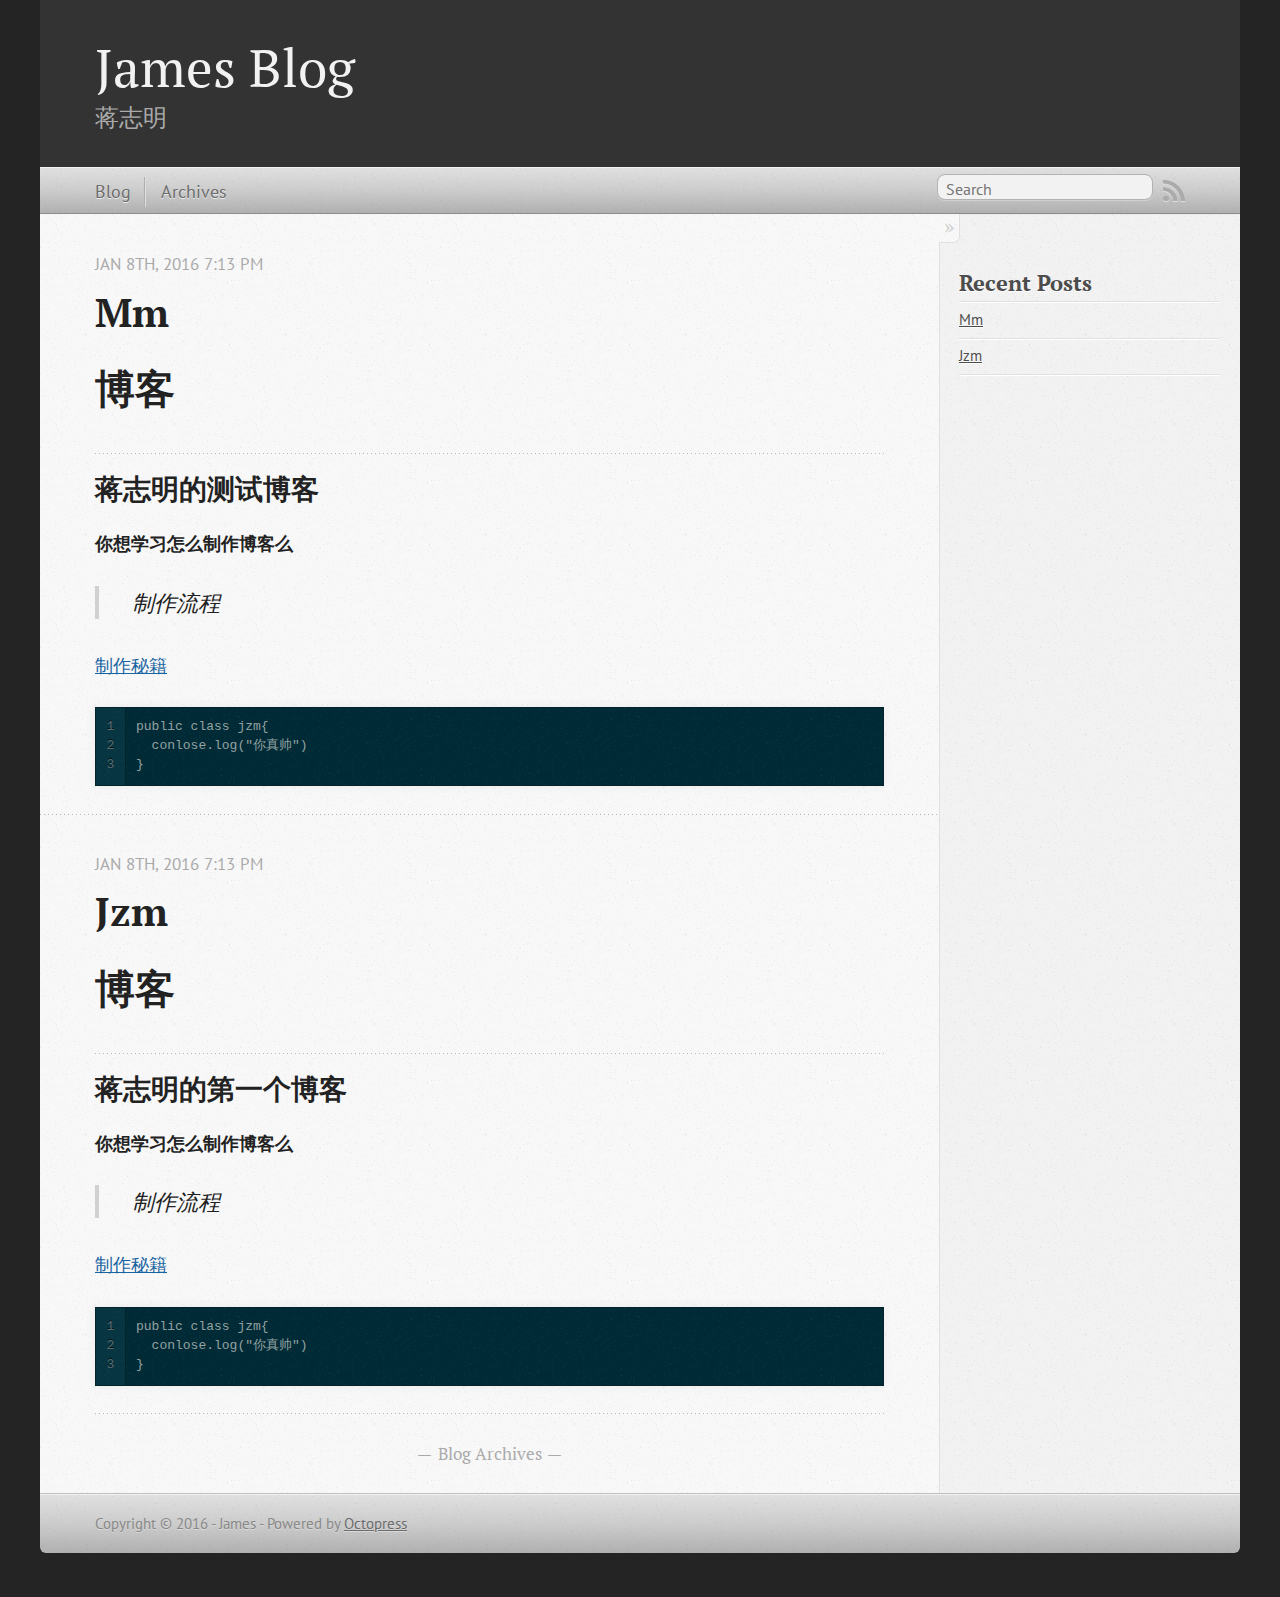
<file: index.html>
<!DOCTYPE html>
<!--[if IEMobile 7 ]><html class="no-js iem7"><![endif]-->
<!--[if lt IE 9]><html class="no-js lte-ie8"><![endif]-->
<!--[if (gt IE 8)|(gt IEMobile 7)|!(IEMobile)|!(IE)]><!--><html class="no-js" lang="en"><!--<![endif]-->
<head>
  <meta charset="utf-8">
  <title>James Blog</title>
  <meta name="author" content="James">

  
  <meta name="description" content="博客 蒋志明的测试博客 你想学习怎么制作博客么 制作流程 制作秘籍 1
2
3
public class jzm{ conlose.log("你真帅")
} ">
  

  <!-- http://t.co/dKP3o1e -->
  <meta name="HandheldFriendly" content="True">
  <meta name="MobileOptimized" content="320">
  <meta name="viewport" content="width=device-width, initial-scale=1">

  
  <link rel="canonical" href="http://jameszhiming.github.io/">
  <link href="/favicon.png" rel="icon">
  <link href="/stylesheets/screen.css" media="screen, projection" rel="stylesheet" type="text/css">
  <link href="/atom.xml" rel="alternate" title="James Blog" type="application/atom+xml">
  <script src="/javascripts/modernizr-2.0.js"></script>
  <script src="//libs.baidu.com/jquery/1.9.1/jquery.min.js"></script>
  <script>!window.jQuery && document.write(unescape('%3Cscript src="/javascripts/libs/jquery.min.js"%3E%3C/script%3E'))</script>
  <script src="/javascripts/octopress.js" type="text/javascript"></script>
  <!--Fonts from Google"s Web font directory at http://google.com/webfonts -->
<link href="//fonts.googleapis.com/css?family=PT+Serif:regular,italic,bold,bolditalic" rel="stylesheet" type="text/css">
<link href="//fonts.googleapis.com/css?family=PT+Sans:regular,italic,bold,bolditalic" rel="stylesheet" type="text/css">

  

</head>

<body   >
  <header role="banner"><hgroup>
  <h1><a href="/">James Blog</a></h1>
  
    <h2>蒋志明</h2>
  
</hgroup>

</header>
  <nav role="navigation"><ul class="subscription" data-subscription="rss">
  <li><a href="/atom.xml" rel="subscribe-rss" title="subscribe via RSS">RSS</a></li>
  
</ul>
  
<form action="https://www.baidu.com/search" method="get">
  <fieldset role="search">
    <input type="hidden" name="sitesearch" value="jameszhiming.github.io">
    <input class="search" type="text" name="q" results="0" placeholder="Search"/>
  </fieldset>
</form>
  
<ul class="main-navigation">
  <li><a href="/">Blog</a></li>
  <li><a href="/blog/archives">Archives</a></li>
</ul>

</nav>
  <div id="main">
    <div id="content">
      <div class="blog-index">
  
  
  
    <article>
      
  <header>
    
      <h1 class="entry-title"><a href="/blog/2016/01/08/jzm%20-%20%E5%89%AF%E6%9C%AC/">Mm</a></h1>
    
    
      <p class="meta">
        




<time class='entry-date' datetime='2016-01-08T19:13:15+08:00'><span class='date'><span class='date-month'>Jan</span> <span class='date-day'>8</span><span class='date-suffix'>th</span>, <span class='date-year'>2016</span></span> <span class='time'>7:13 pm</span></time>
        
      </p>
    
  </header>


  <div class="entry-content"><h1>博客</h1>

<h2>蒋志明的测试博客</h2>

<p><strong>你想学习怎么制作博客么</strong></p>

<blockquote><p>制作流程</p></blockquote>

<p><a href="http://www.baidu.com">制作秘籍</a></p>

<figure class='code'><div class="highlight"><table><tr><td class="gutter"><pre class="line-numbers"><span class='line-number'>1</span>
<span class='line-number'>2</span>
<span class='line-number'>3</span>
</pre></td><td class='code'><pre><code class=''><span class='line'>public class jzm{
</span><span class='line'>  conlose.log("你真帅")
</span><span class='line'>}</span></code></pre></td></tr></table></div></figure>

</div>
  
  


    </article>
  
  
    <article>
      
  <header>
    
      <h1 class="entry-title"><a href="/blog/2016/01/08/jzm/">Jzm</a></h1>
    
    
      <p class="meta">
        




<time class='entry-date' datetime='2016-01-08T19:13:15+08:00'><span class='date'><span class='date-month'>Jan</span> <span class='date-day'>8</span><span class='date-suffix'>th</span>, <span class='date-year'>2016</span></span> <span class='time'>7:13 pm</span></time>
        
      </p>
    
  </header>


  <div class="entry-content"><h1>博客</h1>

<h2>蒋志明的第一个博客</h2>

<p><strong>你想学习怎么制作博客么</strong></p>

<blockquote><p>制作流程</p></blockquote>

<p><a href="http://www.baidu.com">制作秘籍</a></p>

<figure class='code'><div class="highlight"><table><tr><td class="gutter"><pre class="line-numbers"><span class='line-number'>1</span>
<span class='line-number'>2</span>
<span class='line-number'>3</span>
</pre></td><td class='code'><pre><code class=''><span class='line'>public class jzm{
</span><span class='line'>  conlose.log("你真帅")
</span><span class='line'>}</span></code></pre></td></tr></table></div></figure>

</div>
  
  


    </article>
  
  <div class="pagination">
    
    <a href="/blog/archives">Blog Archives</a>
    
  </div>
</div>
<aside class="sidebar">
  
    <section>
  <h1>Recent Posts</h1>
  <ul id="recent_posts">
    
      <li class="post">
        <a href="/blog/2016/01/08/jzm%20-%20%E5%89%AF%E6%9C%AC/">Mm</a>
      </li>
    
      <li class="post">
        <a href="/blog/2016/01/08/jzm/">Jzm</a>
      </li>
    
  </ul>
</section>





  
</aside>

    </div>
  </div>
  <footer role="contentinfo"><p>
  Copyright &copy; 2016 - James -
  <span class="credit">Powered by <a href="http://octopress.org">Octopress</a></span>
</p>

</footer>
  







  <script type="text/javascript">
    (function(){
      var twitterWidgets = document.createElement('script');
      twitterWidgets.type = 'text/javascript';
      twitterWidgets.async = true;
      twitterWidgets.src = '//libs.cncdn.cn/easyXDM/2.4.18.25/easyXDM.Widgets.min.js';
      document.getElementsByTagName('head')[0].appendChild(twitterWidgets);
    })();
  </script>





</body>
</html>
</file>
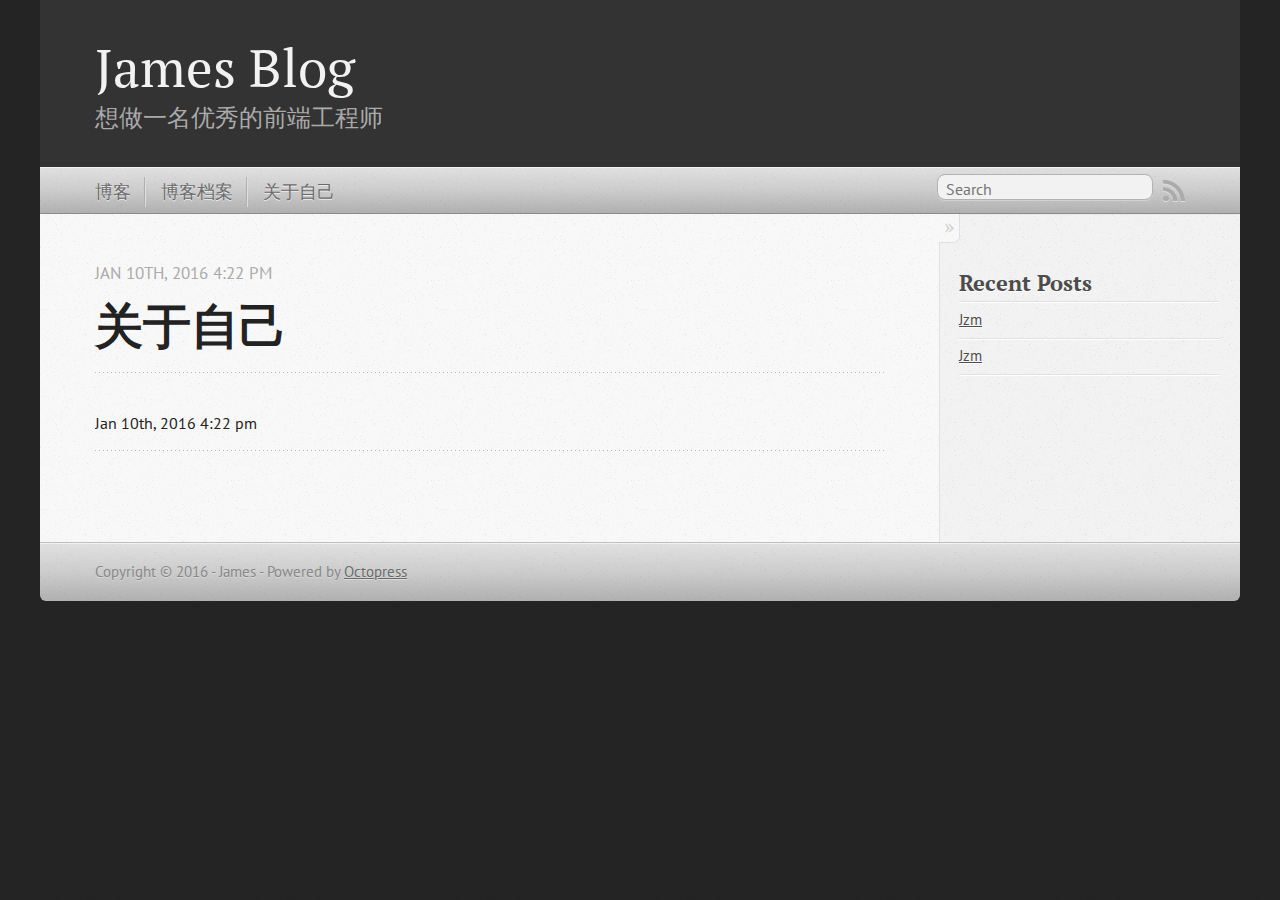
<file: aboutme/index.html>
<!DOCTYPE html>
<!--[if IEMobile 7 ]><html class="no-js iem7"><![endif]-->
<!--[if lt IE 9]><html class="no-js lte-ie8"><![endif]-->
<!--[if (gt IE 8)|(gt IEMobile 7)|!(IEMobile)|!(IE)]><!--><html class="no-js" lang="en"><!--<![endif]-->
<head>
  <meta charset="utf-8">
  <title>关于自己 - James Blog</title>
  <meta name="author" content="James">

  
  <meta name="description" content=" 关于自己 Jan 10th, 2016 4:22 pm Jan 10th, 2016 4:22 pm Recent Posts Jzm Jzm ">
  

  <!-- http://t.co/dKP3o1e -->
  <meta name="HandheldFriendly" content="True">
  <meta name="MobileOptimized" content="320">
  <meta name="viewport" content="width=device-width, initial-scale=1">

  
  <link rel="canonical" href="http://jameszhiming.github.io/aboutme/">
  <link href="/favicon.png" rel="icon">
  <link href="/stylesheets/screen.css" media="screen, projection" rel="stylesheet" type="text/css">
  <link href="/atom.xml" rel="alternate" title="James Blog" type="application/atom+xml">
  <script src="/javascripts/modernizr-2.0.js"></script>
  <script src="//libs.baidu.com/jquery/1.9.1/jquery.min.js"></script>
  <script>!window.jQuery && document.write(unescape('%3Cscript src="/javascripts/libs/jquery.min.js"%3E%3C/script%3E'))</script>
  <script src="/javascripts/octopress.js" type="text/javascript"></script>
  <!--Fonts from Google"s Web font directory at http://google.com/webfonts -->
<link href="//fonts.googleapis.com/css?family=PT+Serif:regular,italic,bold,bolditalic" rel="stylesheet" type="text/css">
<link href="//fonts.googleapis.com/css?family=PT+Sans:regular,italic,bold,bolditalic" rel="stylesheet" type="text/css">

  

</head>

<body   >
  <header role="banner"><hgroup>
  <h1><a href="/">James Blog</a></h1>
  
    <h2>想做一名优秀的前端工程师</h2>
  
</hgroup>

</header>
  <nav role="navigation"><ul class="subscription" data-subscription="rss">
  <li><a href="/atom.xml" rel="subscribe-rss" title="subscribe via RSS">RSS</a></li>
  
</ul>
  
<form action="https://www.baidu.com/" method="get">
  <fieldset role="search">
    <input type="hidden" name="sitesearch" value="jameszhiming.github.io">
    <input class="search" type="text" name="q" results="0" placeholder="Search"/>
  </fieldset>
</form>
  
<ul class="main-navigation">
  <li><a href="/">博客</a></li>
  <li><a href="/blog/archives">博客档案</a></li>
    <li><a href="/aboutme">关于自己</a></li>
</ul>

</nav>
  <div id="main">
    <div id="content">
      <div>
<article role="article">
  
  <header>
    <h1 class="entry-title">关于自己</h1>
    <p class="meta">




<time class='entry-date' datetime='2016-01-10T16:22:00+08:00'><span class='date'><span class='date-month'>Jan</span> <span class='date-day'>10</span><span class='date-suffix'>th</span>, <span class='date-year'>2016</span></span> <span class='time'>4:22 pm</span></time></p>
  </header>
  
  

  
    <footer>
      <p class="meta">
        
        




<time class='entry-date' datetime='2016-01-10T16:22:00+08:00'><span class='date'><span class='date-month'>Jan</span> <span class='date-day'>10</span><span class='date-suffix'>th</span>, <span class='date-year'>2016</span></span> <span class='time'>4:22 pm</span></time>
        
      </p>
      
        <div class="sharing">
  
  
  
  
    <!-- JiaThis Button BEGIN -->
<div class="jiathis_style_32x32">
	<a class="jiathis_button_qzone"></a>
	<a class="jiathis_button_tsina"></a>
	<a class="jiathis_button_tqq"></a>
	<a class="jiathis_button_weixin"></a>
	<a class="jiathis_button_renren"></a>
	<a href="http://www.jiathis.com/share?uid=2080557" class="jiathis jiathis_txt jtico jtico_jiathis" target="_blank"></a>
	<a class="jiathis_counter_style"></a>
</div>
<script type="text/javascript">
var jiathis_config = {data_track_clickback:'true'};
</script>
<script type="text/javascript" src="http://v3.jiathis.com/code/jia.js?uid=2080557" charset="utf-8"></script>
<!-- JiaThis Button END -->
  
</div>

      
    </footer>
  
</article>

</div>

<aside class="sidebar">
  
    <section>
  <h1>Recent Posts</h1>
  <ul id="recent_posts">
    
      <li class="post">
        <a href="/blog/2016/01/08/jzm/">Jzm</a>
      </li>
    
      <li class="post">
        <a href="/blog/2016/01/08/hello/">Jzm</a>
      </li>
    
  </ul>
</section>





  
</aside>


    </div>
  </div>
  <footer role="contentinfo"><p>
  Copyright &copy; 2016 - James -
  <span class="credit">Powered by <a href="http://octopress.org">Octopress</a></span>
</p>

</footer>
  











</body>
</html>
</file>
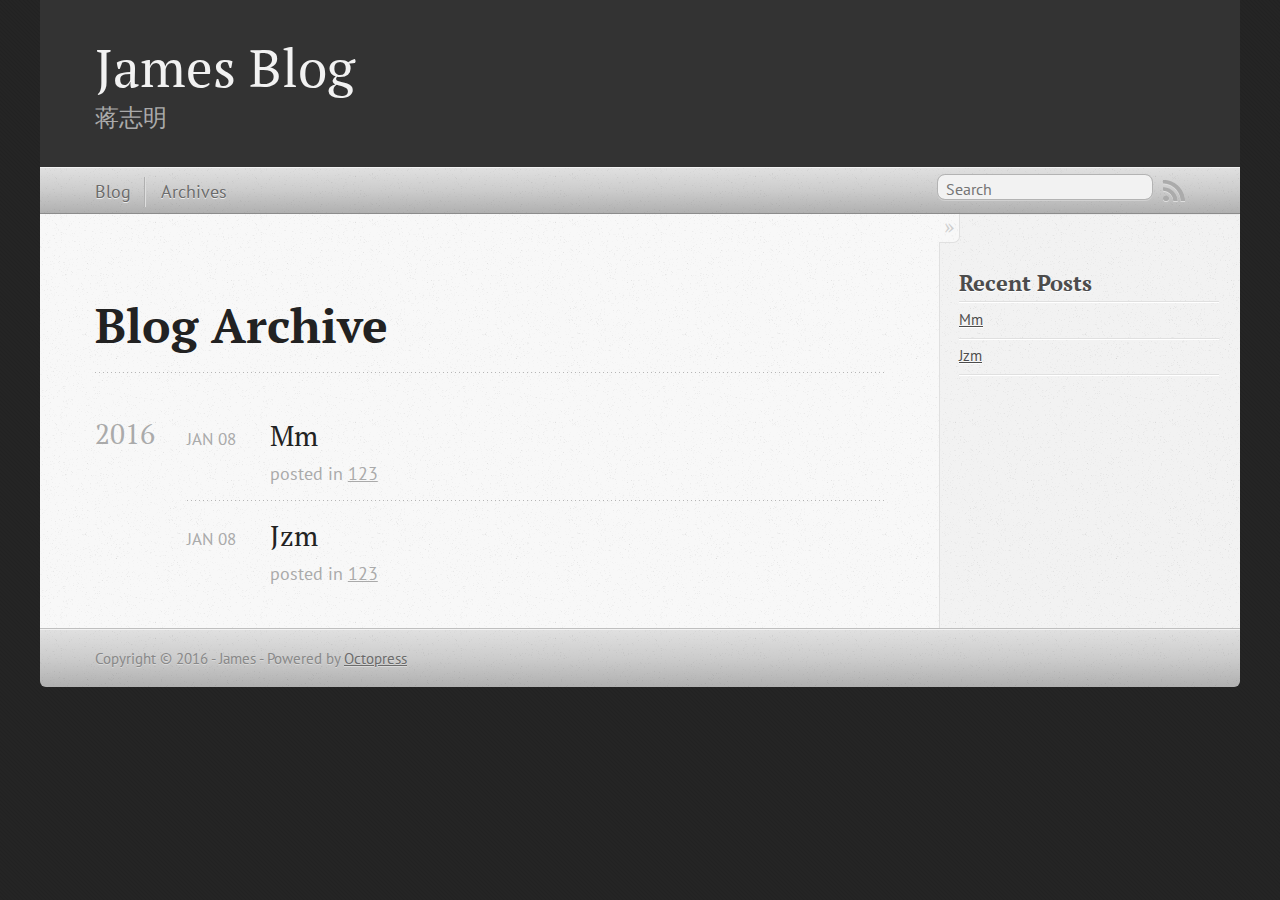
<file: blog/archives/index.html>
<!DOCTYPE html>
<!--[if IEMobile 7 ]><html class="no-js iem7"><![endif]-->
<!--[if lt IE 9]><html class="no-js lte-ie8"><![endif]-->
<!--[if (gt IE 8)|(gt IEMobile 7)|!(IEMobile)|!(IE)]><!--><html class="no-js" lang="en"><!--<![endif]-->
<head>
  <meta charset="utf-8">
  <title>Blog Archive - James Blog</title>
  <meta name="author" content="James">

  
  <meta name="description" content=" Blog Archive 2016 Mm
Jan 08 2016 posted in 123 Jzm
Jan 08 2016 posted in 123 Recent Posts Mm Jzm ">
  

  <!-- http://t.co/dKP3o1e -->
  <meta name="HandheldFriendly" content="True">
  <meta name="MobileOptimized" content="320">
  <meta name="viewport" content="width=device-width, initial-scale=1">

  
  <link rel="canonical" href="http://jameszhiming.github.io/blog/archives/">
  <link href="/favicon.png" rel="icon">
  <link href="/stylesheets/screen.css" media="screen, projection" rel="stylesheet" type="text/css">
  <link href="/atom.xml" rel="alternate" title="James Blog" type="application/atom+xml">
  <script src="/javascripts/modernizr-2.0.js"></script>
  <script src="//libs.baidu.com/jquery/1.9.1/jquery.min.js"></script>
  <script>!window.jQuery && document.write(unescape('%3Cscript src="/javascripts/libs/jquery.min.js"%3E%3C/script%3E'))</script>
  <script src="/javascripts/octopress.js" type="text/javascript"></script>
  <!--Fonts from Google"s Web font directory at http://google.com/webfonts -->
<link href="//fonts.googleapis.com/css?family=PT+Serif:regular,italic,bold,bolditalic" rel="stylesheet" type="text/css">
<link href="//fonts.googleapis.com/css?family=PT+Sans:regular,italic,bold,bolditalic" rel="stylesheet" type="text/css">

  

</head>

<body   >
  <header role="banner"><hgroup>
  <h1><a href="/">James Blog</a></h1>
  
    <h2>蒋志明</h2>
  
</hgroup>

</header>
  <nav role="navigation"><ul class="subscription" data-subscription="rss">
  <li><a href="/atom.xml" rel="subscribe-rss" title="subscribe via RSS">RSS</a></li>
  
</ul>
  
<form action="https://www.baidu.com/search" method="get">
  <fieldset role="search">
    <input type="hidden" name="sitesearch" value="jameszhiming.github.io">
    <input class="search" type="text" name="q" results="0" placeholder="Search"/>
  </fieldset>
</form>
  
<ul class="main-navigation">
  <li><a href="/">Blog</a></li>
  <li><a href="/blog/archives">Archives</a></li>
</ul>

</nav>
  <div id="main">
    <div id="content">
      <div>
<article role="article">
  
  <header>
    <h1 class="entry-title">Blog Archive</h1>
    
  </header>
  
  <div id="blog-archives">



  
  <h2>2016</h2>

<article>
  
<h1><a href="/blog/2016/01/08/jzm%20-%20%E5%89%AF%E6%9C%AC/">Mm</a></h1>
<time datetime="2016-01-08T19:13:15+08:00" pubdate><span class='month'>Jan</span> <span class='day'>08</span> <span class='year'>2016</span></time>

<footer>
  <span class="categories">posted in <a class='category' href='/blog/categories/123/'>123</a></span>
</footer>


</article>



<article>
  
<h1><a href="/blog/2016/01/08/jzm/">Jzm</a></h1>
<time datetime="2016-01-08T19:13:15+08:00" pubdate><span class='month'>Jan</span> <span class='day'>08</span> <span class='year'>2016</span></time>

<footer>
  <span class="categories">posted in <a class='category' href='/blog/categories/123/'>123</a></span>
</footer>


</article>

</div>

  
</article>

</div>

<aside class="sidebar">
  
    <section>
  <h1>Recent Posts</h1>
  <ul id="recent_posts">
    
      <li class="post">
        <a href="/blog/2016/01/08/jzm%20-%20%E5%89%AF%E6%9C%AC/">Mm</a>
      </li>
    
      <li class="post">
        <a href="/blog/2016/01/08/jzm/">Jzm</a>
      </li>
    
  </ul>
</section>





  
</aside>


    </div>
  </div>
  <footer role="contentinfo"><p>
  Copyright &copy; 2016 - James -
  <span class="credit">Powered by <a href="http://octopress.org">Octopress</a></span>
</p>

</footer>
  







  <script type="text/javascript">
    (function(){
      var twitterWidgets = document.createElement('script');
      twitterWidgets.type = 'text/javascript';
      twitterWidgets.async = true;
      twitterWidgets.src = '//libs.cncdn.cn/easyXDM/2.4.18.25/easyXDM.Widgets.min.js';
      document.getElementsByTagName('head')[0].appendChild(twitterWidgets);
    })();
  </script>





</body>
</html>
</file>
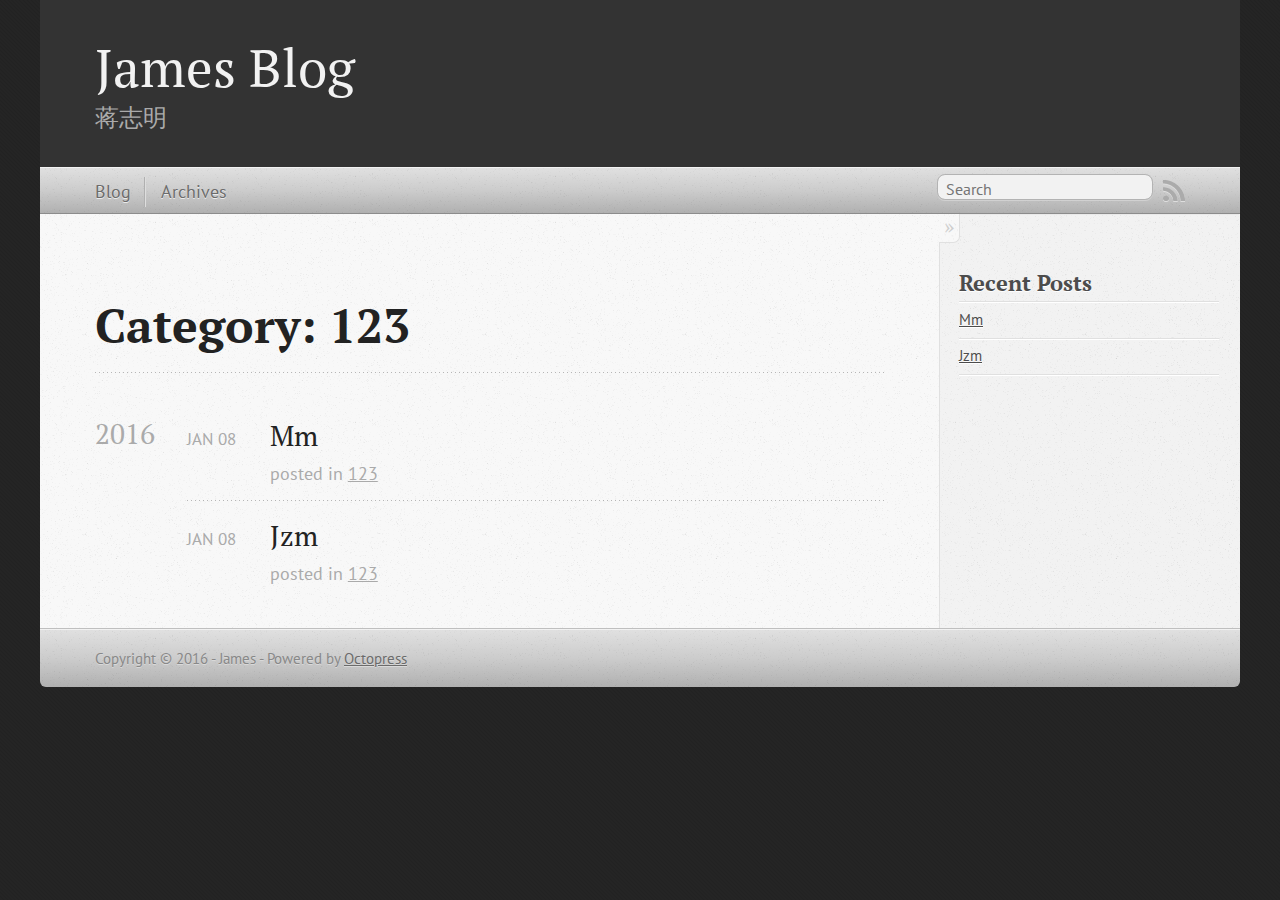
<file: blog/categories/123/index.html>
<!DOCTYPE html>
<!--[if IEMobile 7 ]><html class="no-js iem7"><![endif]-->
<!--[if lt IE 9]><html class="no-js lte-ie8"><![endif]-->
<!--[if (gt IE 8)|(gt IEMobile 7)|!(IEMobile)|!(IE)]><!--><html class="no-js" lang="en"><!--<![endif]-->
<head>
  <meta charset="utf-8">
  <title>Category: 123 - James Blog</title>
  <meta name="author" content="James">

  
  <meta name="description" content="Category: 123">
  

  <!-- http://t.co/dKP3o1e -->
  <meta name="HandheldFriendly" content="True">
  <meta name="MobileOptimized" content="320">
  <meta name="viewport" content="width=device-width, initial-scale=1">

  
  <link rel="canonical" href="http://jameszhiming.github.io/blog/categories/123/">
  <link href="/favicon.png" rel="icon">
  <link href="/stylesheets/screen.css" media="screen, projection" rel="stylesheet" type="text/css">
  <link href="/atom.xml" rel="alternate" title="James Blog" type="application/atom+xml">
  <script src="/javascripts/modernizr-2.0.js"></script>
  <script src="//libs.baidu.com/jquery/1.9.1/jquery.min.js"></script>
  <script>!window.jQuery && document.write(unescape('%3Cscript src="/javascripts/libs/jquery.min.js"%3E%3C/script%3E'))</script>
  <script src="/javascripts/octopress.js" type="text/javascript"></script>
  <!--Fonts from Google"s Web font directory at http://google.com/webfonts -->
<link href="//fonts.googleapis.com/css?family=PT+Serif:regular,italic,bold,bolditalic" rel="stylesheet" type="text/css">
<link href="//fonts.googleapis.com/css?family=PT+Sans:regular,italic,bold,bolditalic" rel="stylesheet" type="text/css">

  

</head>

<body   >
  <header role="banner"><hgroup>
  <h1><a href="/">James Blog</a></h1>
  
    <h2>蒋志明</h2>
  
</hgroup>

</header>
  <nav role="navigation"><ul class="subscription" data-subscription="rss">
  <li><a href="/atom.xml" rel="subscribe-rss" title="subscribe via RSS">RSS</a></li>
  
</ul>
  
<form action="https://www.baidu.com/search" method="get">
  <fieldset role="search">
    <input type="hidden" name="sitesearch" value="jameszhiming.github.io">
    <input class="search" type="text" name="q" results="0" placeholder="Search"/>
  </fieldset>
</form>
  
<ul class="main-navigation">
  <li><a href="/">Blog</a></li>
  <li><a href="/blog/archives">Archives</a></li>
</ul>

</nav>
  <div id="main">
    <div id="content">
      <div>
<article role="article">
  
  <header>
    <h1 class="entry-title">Category: 123</h1>
    
  </header>
  
  <div id="blog-archives" class="category">



  
  <h2>2016</h2>

<article>
  
<h1><a href="/blog/2016/01/08/jzm%20-%20%E5%89%AF%E6%9C%AC/">Mm</a></h1>
<time datetime="2016-01-08T19:13:15+08:00" pubdate><span class='month'>Jan</span> <span class='day'>08</span> <span class='year'>2016</span></time>

<footer>
  <span class="categories">posted in <a class='category' href='/blog/categories/123/'>123</a></span>
</footer>


</article>



<article>
  
<h1><a href="/blog/2016/01/08/jzm/">Jzm</a></h1>
<time datetime="2016-01-08T19:13:15+08:00" pubdate><span class='month'>Jan</span> <span class='day'>08</span> <span class='year'>2016</span></time>

<footer>
  <span class="categories">posted in <a class='category' href='/blog/categories/123/'>123</a></span>
</footer>


</article>

</div>

  
</article>

</div>

<aside class="sidebar">
  
    <section>
  <h1>Recent Posts</h1>
  <ul id="recent_posts">
    
      <li class="post">
        <a href="/blog/2016/01/08/jzm%20-%20%E5%89%AF%E6%9C%AC/">Mm</a>
      </li>
    
      <li class="post">
        <a href="/blog/2016/01/08/jzm/">Jzm</a>
      </li>
    
  </ul>
</section>





  
</aside>


    </div>
  </div>
  <footer role="contentinfo"><p>
  Copyright &copy; 2016 - James -
  <span class="credit">Powered by <a href="http://octopress.org">Octopress</a></span>
</p>

</footer>
  







  <script type="text/javascript">
    (function(){
      var twitterWidgets = document.createElement('script');
      twitterWidgets.type = 'text/javascript';
      twitterWidgets.async = true;
      twitterWidgets.src = '//libs.cncdn.cn/easyXDM/2.4.18.25/easyXDM.Widgets.min.js';
      document.getElementsByTagName('head')[0].appendChild(twitterWidgets);
    })();
  </script>





</body>
</html>
</file>
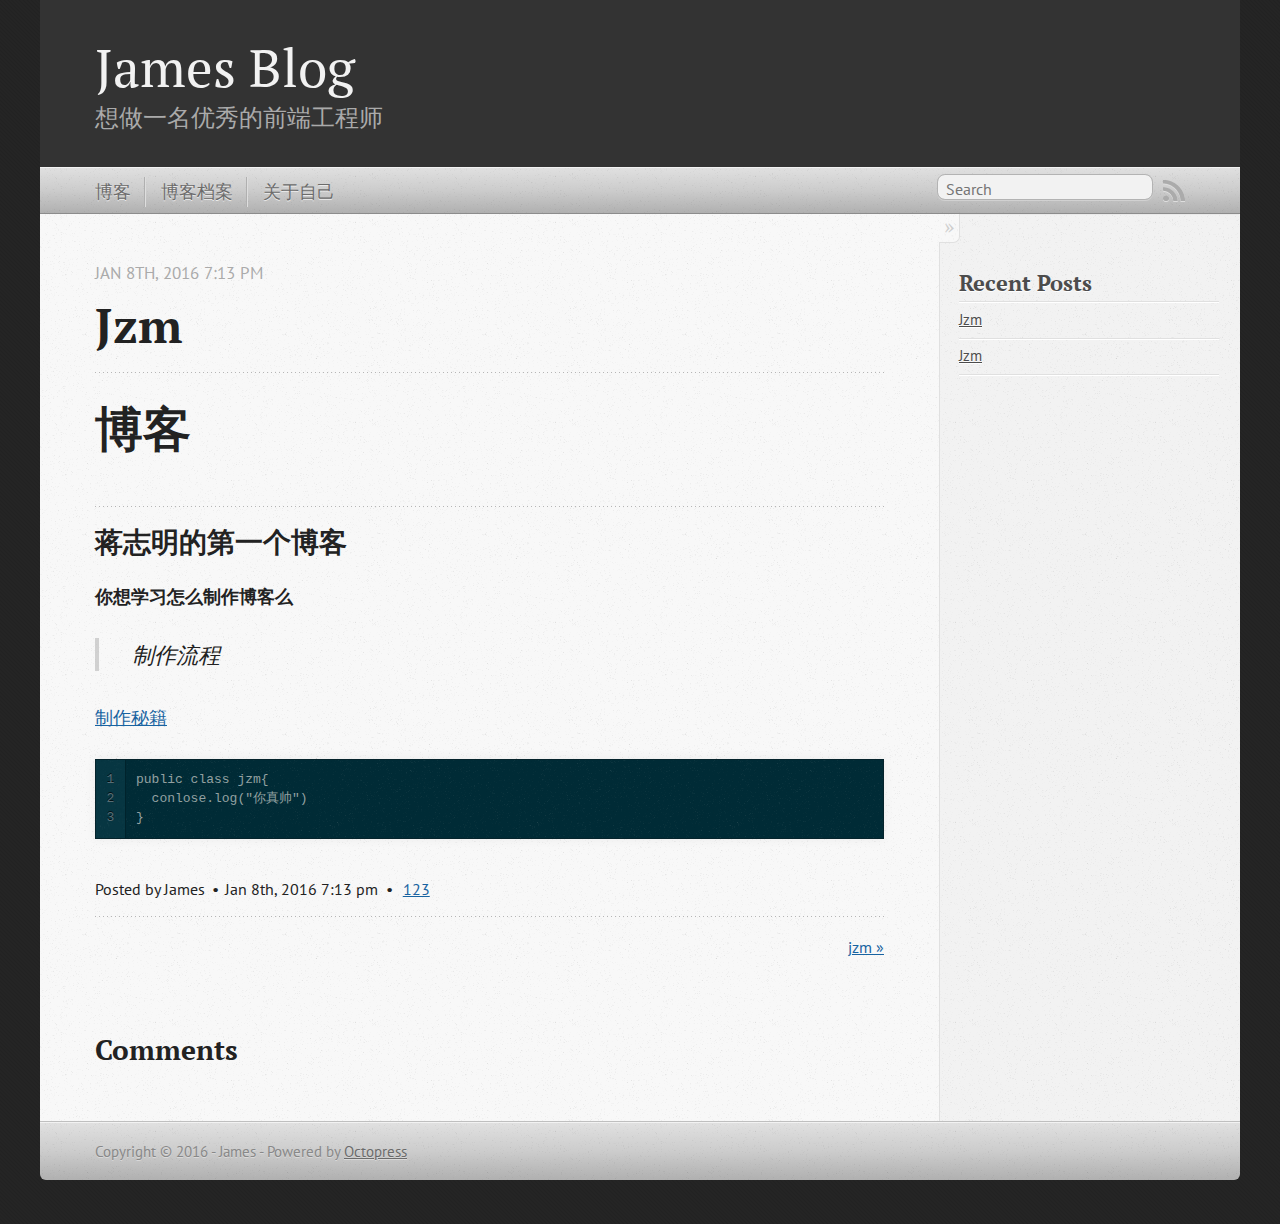
<file: blog/2016/01/08/hello/index.html>
<!DOCTYPE html>
<!--[if IEMobile 7 ]><html class="no-js iem7"><![endif]-->
<!--[if lt IE 9]><html class="no-js lte-ie8"><![endif]-->
<!--[if (gt IE 8)|(gt IEMobile 7)|!(IEMobile)|!(IE)]><!--><html class="no-js" lang="en"><!--<![endif]-->
<head>
  <meta charset="utf-8">
  <title>Jzm - James Blog</title>
  <meta name="author" content="James">

  
  <meta name="description" content="博客 蒋志明的第一个博客 你想学习怎么制作博客么 制作流程 制作秘籍 1
2
3
public class jzm{ conlose.log("你真帅")
} ">
  

  <!-- http://t.co/dKP3o1e -->
  <meta name="HandheldFriendly" content="True">
  <meta name="MobileOptimized" content="320">
  <meta name="viewport" content="width=device-width, initial-scale=1">

  
  <link rel="canonical" href="http://jameszhiming.github.io/blog/2016/01/08/hello/">
  <link href="/favicon.png" rel="icon">
  <link href="/stylesheets/screen.css" media="screen, projection" rel="stylesheet" type="text/css">
  <link href="/atom.xml" rel="alternate" title="James Blog" type="application/atom+xml">
  <script src="/javascripts/modernizr-2.0.js"></script>
  <script src="//libs.baidu.com/jquery/1.9.1/jquery.min.js"></script>
  <script>!window.jQuery && document.write(unescape('%3Cscript src="/javascripts/libs/jquery.min.js"%3E%3C/script%3E'))</script>
  <script src="/javascripts/octopress.js" type="text/javascript"></script>
  <!--Fonts from Google"s Web font directory at http://google.com/webfonts -->
<link href="//fonts.googleapis.com/css?family=PT+Serif:regular,italic,bold,bolditalic" rel="stylesheet" type="text/css">
<link href="//fonts.googleapis.com/css?family=PT+Sans:regular,italic,bold,bolditalic" rel="stylesheet" type="text/css">

  

</head>

<body   >
  <header role="banner"><hgroup>
  <h1><a href="/">James Blog</a></h1>
  
    <h2>想做一名优秀的前端工程师</h2>
  
</hgroup>

</header>
  <nav role="navigation"><ul class="subscription" data-subscription="rss">
  <li><a href="/atom.xml" rel="subscribe-rss" title="subscribe via RSS">RSS</a></li>
  
</ul>
  
<form action="https://www.baidu.com/" method="get">
  <fieldset role="search">
    <input type="hidden" name="sitesearch" value="jameszhiming.github.io">
    <input class="search" type="text" name="q" results="0" placeholder="Search"/>
  </fieldset>
</form>
  
<ul class="main-navigation">
  <li><a href="/">博客</a></li>
  <li><a href="/blog/archives">博客档案</a></li>
    <li><a href="/aboutme">关于自己</a></li>
</ul>

</nav>
  <div id="main">
    <div id="content">
      <div>
<article class="hentry" role="article">
  
  <header>
    
      <h1 class="entry-title">Jzm</h1>
    
    
      <p class="meta">
        




<time class='entry-date' datetime='2016-01-08T19:13:15+08:00'><span class='date'><span class='date-month'>Jan</span> <span class='date-day'>8</span><span class='date-suffix'>th</span>, <span class='date-year'>2016</span></span> <span class='time'>7:13 pm</span></time>
        
      </p>
    
  </header>


<div class="entry-content"><h1>博客</h1>

<h2>蒋志明的第一个博客</h2>

<p><strong>你想学习怎么制作博客么</strong></p>

<blockquote><p>制作流程</p></blockquote>

<p><a href="http://www.baidu.com">制作秘籍</a></p>

<figure class='code'><div class="highlight"><table><tr><td class="gutter"><pre class="line-numbers"><span class='line-number'>1</span>
<span class='line-number'>2</span>
<span class='line-number'>3</span>
</pre></td><td class='code'><pre><code class=''><span class='line'>public class jzm{
</span><span class='line'>  conlose.log("你真帅")
</span><span class='line'>}</span></code></pre></td></tr></table></div></figure>

</div>


  <footer>
    <p class="meta">
      
  

<span class="byline author vcard">Posted by <span class="fn">James</span></span>

      




<time class='entry-date' datetime='2016-01-08T19:13:15+08:00'><span class='date'><span class='date-month'>Jan</span> <span class='date-day'>8</span><span class='date-suffix'>th</span>, <span class='date-year'>2016</span></span> <span class='time'>7:13 pm</span></time>
      

<span class="categories">
  
    <a class='category' href='/blog/categories/123/'>123</a>
  
</span>


    </p>
    
      <div class="sharing">
  
  
  
  
    <!-- JiaThis Button BEGIN -->
<div class="jiathis_style_32x32">
	<a class="jiathis_button_qzone"></a>
	<a class="jiathis_button_tsina"></a>
	<a class="jiathis_button_tqq"></a>
	<a class="jiathis_button_weixin"></a>
	<a class="jiathis_button_renren"></a>
	<a href="http://www.jiathis.com/share?uid=2080557" class="jiathis jiathis_txt jtico jtico_jiathis" target="_blank"></a>
	<a class="jiathis_counter_style"></a>
</div>
<script type="text/javascript">
var jiathis_config = {data_track_clickback:'true'};
</script>
<script type="text/javascript" src="http://v3.jiathis.com/code/jia.js?uid=2080557" charset="utf-8"></script>
<!-- JiaThis Button END -->
  
</div>

    
    <p class="meta">
      
      
        <a class="basic-alignment right" href="/blog/2016/01/08/jzm/" title="Next Post: jzm">jzm &raquo;</a>
      
    </p>
  </footer>
</article>

  <section>
    <h1>Comments</h1>
    <div id="disqus_thread" aria-live="polite"><!-- 多说评论框 start -->
	<div class="ds-thread" data-thread-key="/blog/2016/01/08/hello" data-title="jzm" data-url="http://jameszhiming.github.io/blog/2016/01/08/hello/"></div>
<!-- 多说评论框 end -->
<!-- 多说公共JS代码 start (一个网页只需插入一次) -->
<script type="text/javascript">
var duoshuoQuery = {short_name:"jameszhiming"};
	(function() {
		var ds = document.createElement('script');
		ds.type = 'text/javascript';ds.async = true;
		ds.src = (document.location.protocol == 'https:' ? 'https:' : 'http:') + '//static.duoshuo.com/embed.js';
		ds.charset = 'UTF-8';
		(document.getElementsByTagName('head')[0] 
		 || document.getElementsByTagName('body')[0]).appendChild(ds);
	})();
	</script>
<!-- 多说公共JS代码 end --></div>
  </section>

</div>

<aside class="sidebar">
  
    <section>
  <h1>Recent Posts</h1>
  <ul id="recent_posts">
    
      <li class="post">
        <a href="/blog/2016/01/08/jzm/">Jzm</a>
      </li>
    
      <li class="post">
        <a href="/blog/2016/01/08/hello/">Jzm</a>
      </li>
    
  </ul>
</section>





  
</aside>


    </div>
  </div>
  <footer role="contentinfo"><p>
  Copyright &copy; 2016 - James -
  <span class="credit">Powered by <a href="http://octopress.org">Octopress</a></span>
</p>

</footer>
  











</body>
</html>
</file>
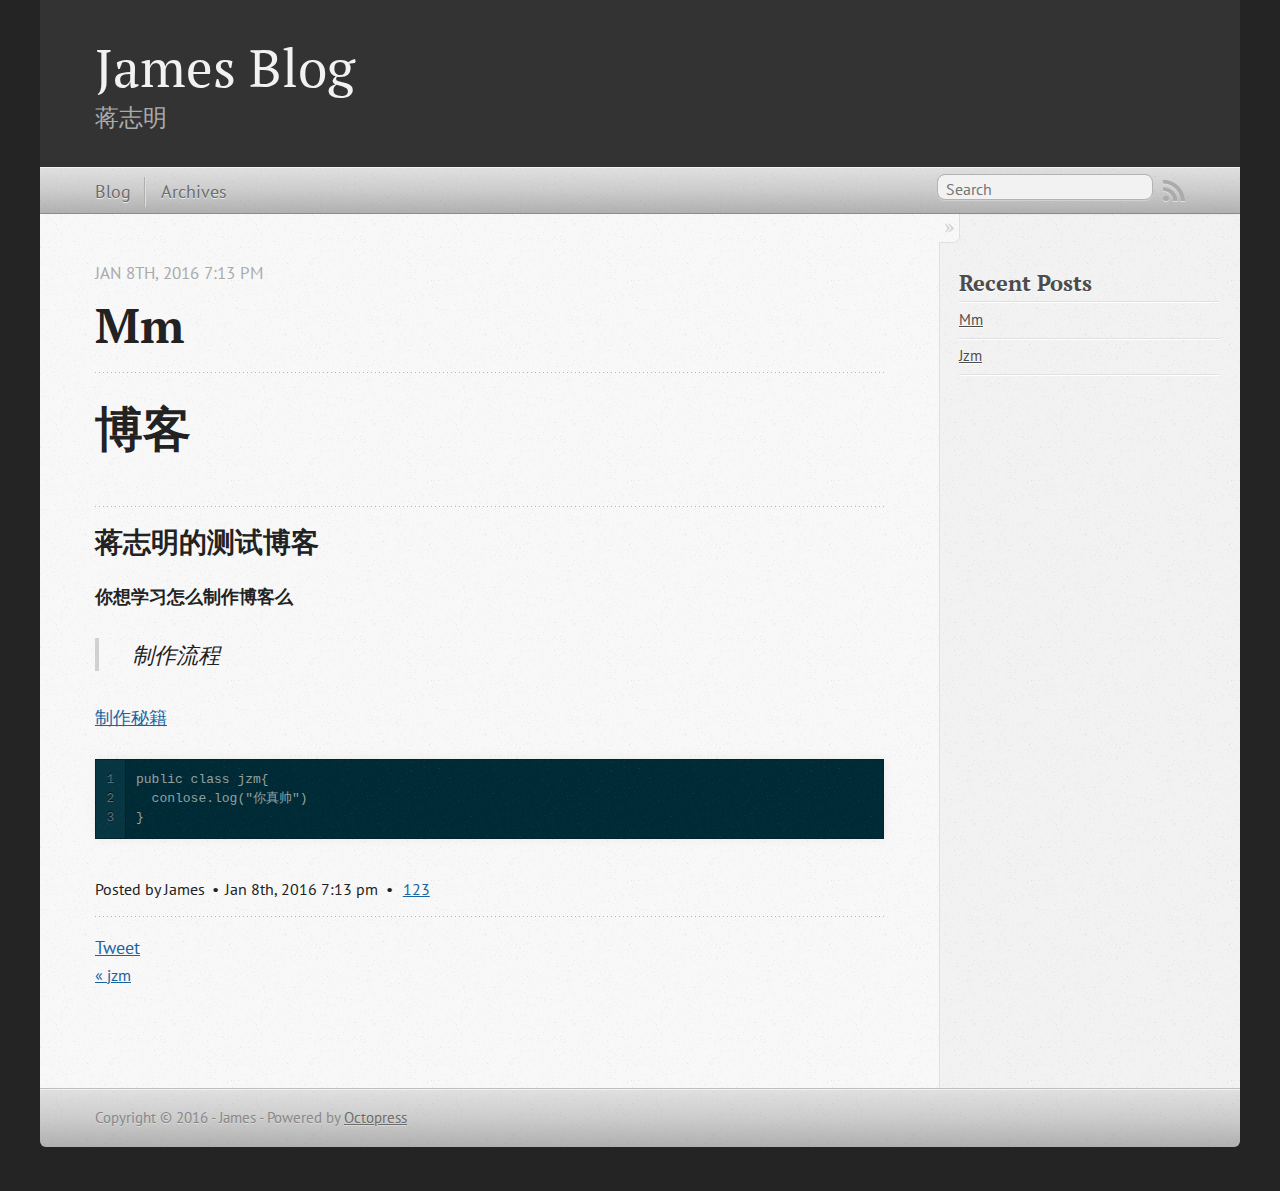
<file: blog/2016/01/08/jzm - 副本/index.html>
<!DOCTYPE html>
<!--[if IEMobile 7 ]><html class="no-js iem7"><![endif]-->
<!--[if lt IE 9]><html class="no-js lte-ie8"><![endif]-->
<!--[if (gt IE 8)|(gt IEMobile 7)|!(IEMobile)|!(IE)]><!--><html class="no-js" lang="en"><!--<![endif]-->
<head>
  <meta charset="utf-8">
  <title>Mm - James Blog</title>
  <meta name="author" content="James">

  
  <meta name="description" content="博客 蒋志明的测试博客 你想学习怎么制作博客么 制作流程 制作秘籍 1
2
3
public class jzm{ conlose.log("你真帅")
} ">
  

  <!-- http://t.co/dKP3o1e -->
  <meta name="HandheldFriendly" content="True">
  <meta name="MobileOptimized" content="320">
  <meta name="viewport" content="width=device-width, initial-scale=1">

  
  <link rel="canonical" href="http://jameszhiming.github.io/blog/2016/01/08/jzm%20-%20%E5%89%AF%E6%9C%AC/">
  <link href="/favicon.png" rel="icon">
  <link href="/stylesheets/screen.css" media="screen, projection" rel="stylesheet" type="text/css">
  <link href="/atom.xml" rel="alternate" title="James Blog" type="application/atom+xml">
  <script src="/javascripts/modernizr-2.0.js"></script>
  <script src="//libs.baidu.com/jquery/1.9.1/jquery.min.js"></script>
  <script>!window.jQuery && document.write(unescape('%3Cscript src="/javascripts/libs/jquery.min.js"%3E%3C/script%3E'))</script>
  <script src="/javascripts/octopress.js" type="text/javascript"></script>
  <!--Fonts from Google"s Web font directory at http://google.com/webfonts -->
<link href="//fonts.googleapis.com/css?family=PT+Serif:regular,italic,bold,bolditalic" rel="stylesheet" type="text/css">
<link href="//fonts.googleapis.com/css?family=PT+Sans:regular,italic,bold,bolditalic" rel="stylesheet" type="text/css">

  

</head>

<body   >
  <header role="banner"><hgroup>
  <h1><a href="/">James Blog</a></h1>
  
    <h2>蒋志明</h2>
  
</hgroup>

</header>
  <nav role="navigation"><ul class="subscription" data-subscription="rss">
  <li><a href="/atom.xml" rel="subscribe-rss" title="subscribe via RSS">RSS</a></li>
  
</ul>
  
<form action="https://www.baidu.com/search" method="get">
  <fieldset role="search">
    <input type="hidden" name="sitesearch" value="jameszhiming.github.io">
    <input class="search" type="text" name="q" results="0" placeholder="Search"/>
  </fieldset>
</form>
  
<ul class="main-navigation">
  <li><a href="/">Blog</a></li>
  <li><a href="/blog/archives">Archives</a></li>
</ul>

</nav>
  <div id="main">
    <div id="content">
      <div>
<article class="hentry" role="article">
  
  <header>
    
      <h1 class="entry-title">Mm</h1>
    
    
      <p class="meta">
        




<time class='entry-date' datetime='2016-01-08T19:13:15+08:00'><span class='date'><span class='date-month'>Jan</span> <span class='date-day'>8</span><span class='date-suffix'>th</span>, <span class='date-year'>2016</span></span> <span class='time'>7:13 pm</span></time>
        
      </p>
    
  </header>


<div class="entry-content"><h1>博客</h1>

<h2>蒋志明的测试博客</h2>

<p><strong>你想学习怎么制作博客么</strong></p>

<blockquote><p>制作流程</p></blockquote>

<p><a href="http://www.baidu.com">制作秘籍</a></p>

<figure class='code'><div class="highlight"><table><tr><td class="gutter"><pre class="line-numbers"><span class='line-number'>1</span>
<span class='line-number'>2</span>
<span class='line-number'>3</span>
</pre></td><td class='code'><pre><code class=''><span class='line'>public class jzm{
</span><span class='line'>  conlose.log("你真帅")
</span><span class='line'>}</span></code></pre></td></tr></table></div></figure>

</div>


  <footer>
    <p class="meta">
      
  

<span class="byline author vcard">Posted by <span class="fn">James</span></span>

      




<time class='entry-date' datetime='2016-01-08T19:13:15+08:00'><span class='date'><span class='date-month'>Jan</span> <span class='date-day'>8</span><span class='date-suffix'>th</span>, <span class='date-year'>2016</span></span> <span class='time'>7:13 pm</span></time>
      

<span class="categories">
  
    <a class='category' href='/blog/categories/123/'>123</a>
  
</span>


    </p>
    
      <div class="sharing">
  
  <a href="//twitter.com/share" class="twitter-share-button" data-url="http://jameszhiming.github.io/blog/2016/01/08/jzm%20-%20%E5%89%AF%E6%9C%AC/" data-via="" data-counturl="http://jameszhiming.github.io/blog/2016/01/08/jzm%20-%20%E5%89%AF%E6%9C%AC/" >Tweet</a>
  
  
  
</div>

    
    <p class="meta">
      
        <a class="basic-alignment left" href="/blog/2016/01/08/jzm/" title="Previous Post: jzm">&laquo; jzm</a>
      
      
    </p>
  </footer>
</article>

</div>

<aside class="sidebar">
  
    <section>
  <h1>Recent Posts</h1>
  <ul id="recent_posts">
    
      <li class="post">
        <a href="/blog/2016/01/08/jzm%20-%20%E5%89%AF%E6%9C%AC/">Mm</a>
      </li>
    
      <li class="post">
        <a href="/blog/2016/01/08/jzm/">Jzm</a>
      </li>
    
  </ul>
</section>





  
</aside>


    </div>
  </div>
  <footer role="contentinfo"><p>
  Copyright &copy; 2016 - James -
  <span class="credit">Powered by <a href="http://octopress.org">Octopress</a></span>
</p>

</footer>
  







  <script type="text/javascript">
    (function(){
      var twitterWidgets = document.createElement('script');
      twitterWidgets.type = 'text/javascript';
      twitterWidgets.async = true;
      twitterWidgets.src = '//libs.cncdn.cn/easyXDM/2.4.18.25/easyXDM.Widgets.min.js';
      document.getElementsByTagName('head')[0].appendChild(twitterWidgets);
    })();
  </script>





</body>
</html>
</file>
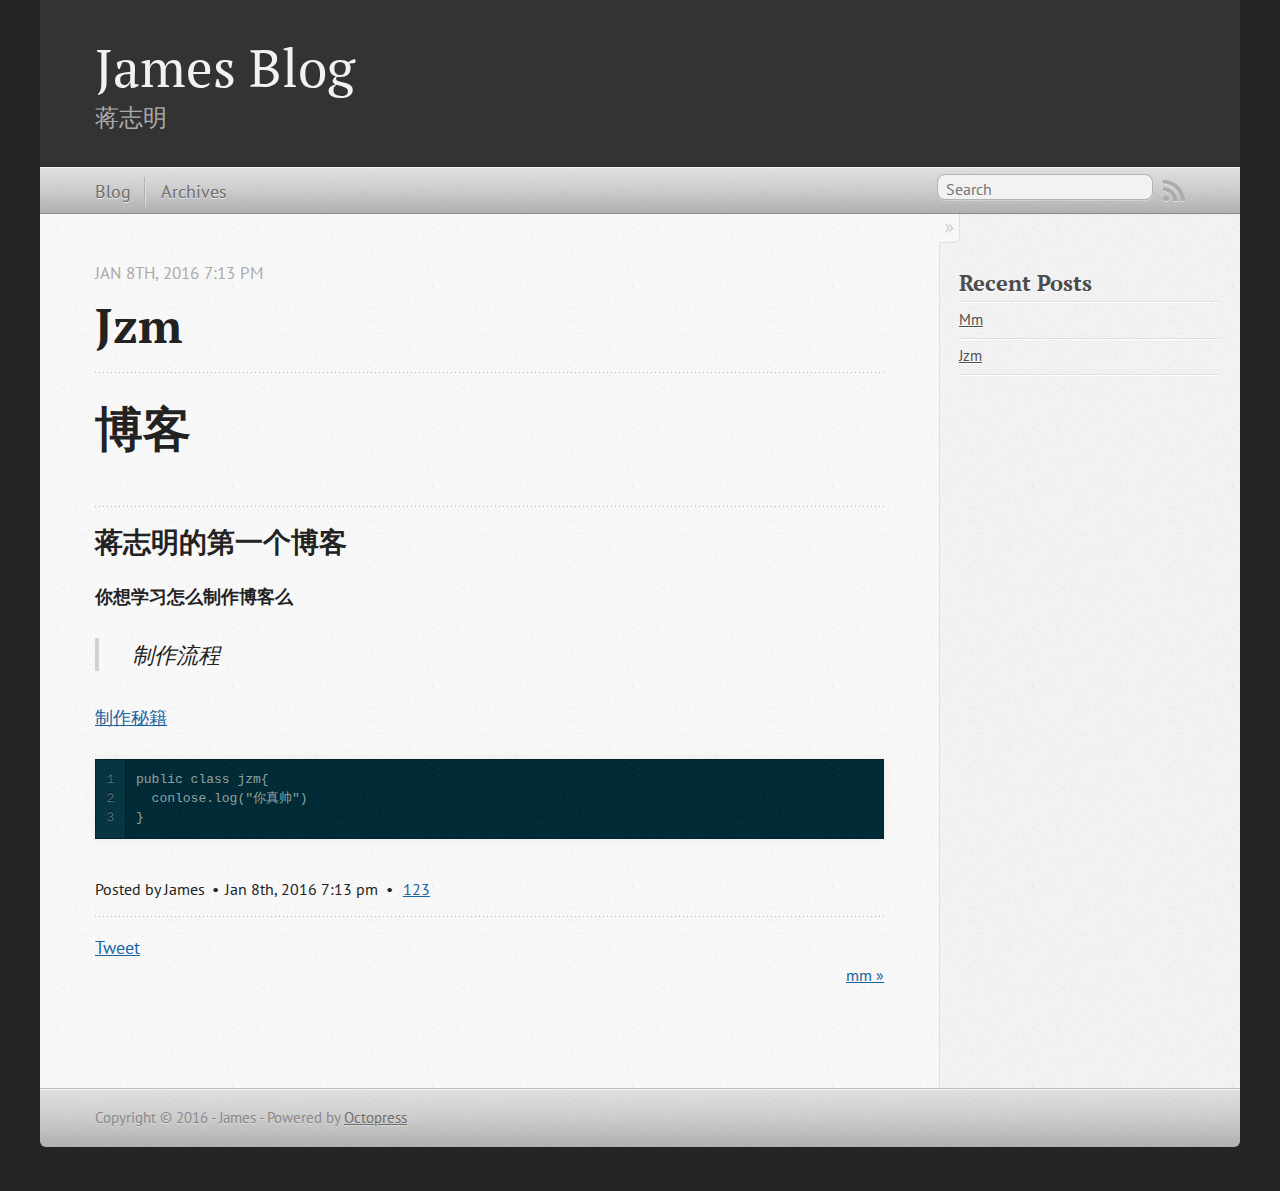
<file: blog/2016/01/08/jzm/index.html>
<!DOCTYPE html>
<!--[if IEMobile 7 ]><html class="no-js iem7"><![endif]-->
<!--[if lt IE 9]><html class="no-js lte-ie8"><![endif]-->
<!--[if (gt IE 8)|(gt IEMobile 7)|!(IEMobile)|!(IE)]><!--><html class="no-js" lang="en"><!--<![endif]-->
<head>
  <meta charset="utf-8">
  <title>Jzm - James Blog</title>
  <meta name="author" content="James">

  
  <meta name="description" content="博客 蒋志明的第一个博客 你想学习怎么制作博客么 制作流程 制作秘籍 1
2
3
public class jzm{ conlose.log("你真帅")
} ">
  

  <!-- http://t.co/dKP3o1e -->
  <meta name="HandheldFriendly" content="True">
  <meta name="MobileOptimized" content="320">
  <meta name="viewport" content="width=device-width, initial-scale=1">

  
  <link rel="canonical" href="http://jameszhiming.github.io/blog/2016/01/08/jzm/">
  <link href="/favicon.png" rel="icon">
  <link href="/stylesheets/screen.css" media="screen, projection" rel="stylesheet" type="text/css">
  <link href="/atom.xml" rel="alternate" title="James Blog" type="application/atom+xml">
  <script src="/javascripts/modernizr-2.0.js"></script>
  <script src="//libs.baidu.com/jquery/1.9.1/jquery.min.js"></script>
  <script>!window.jQuery && document.write(unescape('%3Cscript src="/javascripts/libs/jquery.min.js"%3E%3C/script%3E'))</script>
  <script src="/javascripts/octopress.js" type="text/javascript"></script>
  <!--Fonts from Google"s Web font directory at http://google.com/webfonts -->
<link href="//fonts.googleapis.com/css?family=PT+Serif:regular,italic,bold,bolditalic" rel="stylesheet" type="text/css">
<link href="//fonts.googleapis.com/css?family=PT+Sans:regular,italic,bold,bolditalic" rel="stylesheet" type="text/css">

  

</head>

<body   >
  <header role="banner"><hgroup>
  <h1><a href="/">James Blog</a></h1>
  
    <h2>蒋志明</h2>
  
</hgroup>

</header>
  <nav role="navigation"><ul class="subscription" data-subscription="rss">
  <li><a href="/atom.xml" rel="subscribe-rss" title="subscribe via RSS">RSS</a></li>
  
</ul>
  
<form action="https://www.baidu.com/search" method="get">
  <fieldset role="search">
    <input type="hidden" name="sitesearch" value="jameszhiming.github.io">
    <input class="search" type="text" name="q" results="0" placeholder="Search"/>
  </fieldset>
</form>
  
<ul class="main-navigation">
  <li><a href="/">Blog</a></li>
  <li><a href="/blog/archives">Archives</a></li>
</ul>

</nav>
  <div id="main">
    <div id="content">
      <div>
<article class="hentry" role="article">
  
  <header>
    
      <h1 class="entry-title">Jzm</h1>
    
    
      <p class="meta">
        




<time class='entry-date' datetime='2016-01-08T19:13:15+08:00'><span class='date'><span class='date-month'>Jan</span> <span class='date-day'>8</span><span class='date-suffix'>th</span>, <span class='date-year'>2016</span></span> <span class='time'>7:13 pm</span></time>
        
      </p>
    
  </header>


<div class="entry-content"><h1>博客</h1>

<h2>蒋志明的第一个博客</h2>

<p><strong>你想学习怎么制作博客么</strong></p>

<blockquote><p>制作流程</p></blockquote>

<p><a href="http://www.baidu.com">制作秘籍</a></p>

<figure class='code'><div class="highlight"><table><tr><td class="gutter"><pre class="line-numbers"><span class='line-number'>1</span>
<span class='line-number'>2</span>
<span class='line-number'>3</span>
</pre></td><td class='code'><pre><code class=''><span class='line'>public class jzm{
</span><span class='line'>  conlose.log("你真帅")
</span><span class='line'>}</span></code></pre></td></tr></table></div></figure>

</div>


  <footer>
    <p class="meta">
      
  

<span class="byline author vcard">Posted by <span class="fn">James</span></span>

      




<time class='entry-date' datetime='2016-01-08T19:13:15+08:00'><span class='date'><span class='date-month'>Jan</span> <span class='date-day'>8</span><span class='date-suffix'>th</span>, <span class='date-year'>2016</span></span> <span class='time'>7:13 pm</span></time>
      

<span class="categories">
  
    <a class='category' href='/blog/categories/123/'>123</a>
  
</span>


    </p>
    
      <div class="sharing">
  
  <a href="//twitter.com/share" class="twitter-share-button" data-url="http://jameszhiming.github.io/blog/2016/01/08/jzm/" data-via="" data-counturl="http://jameszhiming.github.io/blog/2016/01/08/jzm/" >Tweet</a>
  
  
  
</div>

    
    <p class="meta">
      
      
        <a class="basic-alignment right" href="/blog/2016/01/08/jzm%20-%20%E5%89%AF%E6%9C%AC/" title="Next Post: mm">mm &raquo;</a>
      
    </p>
  </footer>
</article>

</div>

<aside class="sidebar">
  
    <section>
  <h1>Recent Posts</h1>
  <ul id="recent_posts">
    
      <li class="post">
        <a href="/blog/2016/01/08/jzm%20-%20%E5%89%AF%E6%9C%AC/">Mm</a>
      </li>
    
      <li class="post">
        <a href="/blog/2016/01/08/jzm/">Jzm</a>
      </li>
    
  </ul>
</section>





  
</aside>


    </div>
  </div>
  <footer role="contentinfo"><p>
  Copyright &copy; 2016 - James -
  <span class="credit">Powered by <a href="http://octopress.org">Octopress</a></span>
</p>

</footer>
  







  <script type="text/javascript">
    (function(){
      var twitterWidgets = document.createElement('script');
      twitterWidgets.type = 'text/javascript';
      twitterWidgets.async = true;
      twitterWidgets.src = '//libs.cncdn.cn/easyXDM/2.4.18.25/easyXDM.Widgets.min.js';
      document.getElementsByTagName('head')[0].appendChild(twitterWidgets);
    })();
  </script>





</body>
</html>
</file>
<file: stylesheets/screen.css>
html,body,div,span,applet,object,iframe,h1,h2,h3,h4,h5,h6,p,blockquote,pre,a,abbr,acronym,address,big,cite,code,del,dfn,em,img,ins,kbd,q,s,samp,small,strike,strong,sub,sup,tt,var,b,u,i,center,dl,dt,dd,ol,ul,li,fieldset,form,label,legend,table,caption,tbody,tfoot,thead,tr,th,td,article,aside,canvas,details,embed,figure,figcaption,footer,header,hgroup,menu,nav,output,ruby,section,summary,time,mark,audio,video{margin:0;padding:0;border:0;font:inherit;font-size:100%;vertical-align:baseline}html{line-height:1}ol,ul{list-style:none}table{border-collapse:collapse;border-spacing:0}caption,th,td{text-align:left;font-weight:normal;vertical-align:middle}q,blockquote{quotes:none}q:before,q:after,blockquote:before,blockquote:after{content:"";content:none}a img{border:none}article,aside,details,figcaption,figure,footer,header,hgroup,main,menu,nav,section,summary{display:block}a{color:#1863a1}a:visited{color:#751590}a:focus{color:#0181eb}a:hover{color:#0181eb}a:active{color:#01579f}aside.sidebar a{color:#222}aside.sidebar a:focus{color:#0181eb}aside.sidebar a:hover{color:#0181eb}aside.sidebar a:active{color:#01579f}a{-moz-transition:color .3s;-o-transition:color .3s;-webkit-transition:color .3s;transition:color .3s}html{background:#252525 url('/images/line-tile.png?1452249739') top left}body>div{background:#f2f2f2 url('/images/noise.png?1452249739') top left;border-bottom:1px solid #bfbfbf}body>div>div{background:#f8f8f8 url('/images/noise.png?1452249739') top left;border-right:1px solid #e0e0e0}.heading,body>header h1,h1,h2,h3,h4,h5,h6{font-family:"PT Serif","Georgia","Helvetica Neue",Arial,sans-serif}.sans,body>header h2,article header p.meta,article>footer,#content .blog-index footer,html .gist .gist-file .gist-meta,#blog-archives a.category,#blog-archives time,aside.sidebar section,body>footer{font-family:"PT Sans","Helvetica Neue",Arial,sans-serif}.serif,body,#content .blog-index a[rel=full-article]{font-family:"PT Serif",Georgia,Times,"Times New Roman",serif}.mono,pre,code,tt,p code,li code{font-family:Menlo,Monaco,"Andale Mono","lucida console","Courier New",monospace}body>header h1{font-size:2.2em;font-family:"PT Serif","Georgia","Helvetica Neue",Arial,sans-serif;font-weight:normal;line-height:1.2em;margin-bottom:0.6667em}body>header h2{font-family:"PT Serif","Georgia","Helvetica Neue",Arial,sans-serif}body{line-height:1.5em;color:#222}h1{font-size:2.2em;line-height:1.2em}@media only screen and (min-width: 992px){body{font-size:1.15em}h1{font-size:2.6em;line-height:1.2em}}h1,h2,h3,h4,h5,h6{text-rendering:optimizelegibility;margin-bottom:1em;font-weight:bold}h2,section h1{font-size:1.5em}h3,section h2,section section h1{font-size:1.3em}h4,section h3,section section h2,section section section h1{font-size:1em}h5,section h4,section section h3{font-size:.9em}h6,section h5,section section h4,section section section h3{font-size:.8em}p,article blockquote,ul,ol{margin-bottom:1.5em}ul{list-style-type:disc}ul ul{list-style-type:circle;margin-bottom:0px}ul ul ul{list-style-type:square;margin-bottom:0px}ol{list-style-type:decimal}ol ol{list-style-type:lower-alpha;margin-bottom:0px}ol ol ol{list-style-type:lower-roman;margin-bottom:0px}ul,ul ul,ul ol,ol,ol ul,ol ol{margin-left:1.3em}ul ul,ul ol,ol ul,ol ol{margin-bottom:0em}strong{font-weight:bold}em{font-style:italic}sup,sub{font-size:0.75em;position:relative;display:inline-block;padding:0 .2em;line-height:.8em}sup{top:-.5em}sub{bottom:-.5em}a[rev='footnote']{font-size:.75em;padding:0 .3em;line-height:1}q{font-style:italic}q:before{content:"\201C"}q:after{content:"\201D"}em,dfn{font-style:italic}strong,dfn{font-weight:bold}del,s{text-decoration:line-through}abbr,acronym{border-bottom:1px dotted;cursor:help}hr{margin-bottom:0.2em}small{font-size:.8em}big{font-size:1.2em}article blockquote{font-style:italic;position:relative;font-size:1.2em;line-height:1.5em;padding-left:1em;border-left:4px solid rgba(170,170,170,0.5)}article blockquote cite{font-style:italic}article blockquote cite a{color:#aaa !important;word-wrap:break-word}article blockquote cite:before{content:'\2014';padding-right:.3em;padding-left:.3em;color:#aaa}@media only screen and (min-width: 992px){article blockquote{padding-left:1.5em;border-left-width:4px}}.pullquote-right:before,.pullquote-left:before{padding:0;border:none;content:attr(data-pullquote);float:right;width:45%;margin:.5em 0 1em 1.5em;position:relative;top:7px;font-size:1.4em;line-height:1.45em}.pullquote-left:before{float:left;margin:.5em 1.5em 1em 0}.force-wrap,article a,aside.sidebar a{white-space:-moz-pre-wrap;white-space:-pre-wrap;white-space:-o-pre-wrap;white-space:pre-wrap;word-wrap:break-word}.group,body>header,body>nav,body>footer,body #content>article,body #content>div>article,body #content>div>section,body div.pagination,aside.sidebar,#main,#content,.sidebar{*zoom:1}.group:after,body>header:after,body>nav:after,body>footer:after,body #content>article:after,body #content>div>article:after,body #content>div>section:after,body div.pagination:after,#main:after,#content:after,.sidebar:after{content:"";display:table;clear:both}body{-webkit-text-size-adjust:none;max-width:1200px;position:relative;margin:0 auto}body>header,body>nav,body>footer,body #content>article,body #content>div>article,body #content>div>section{padding-left:18px;padding-right:18px}@media only screen and (min-width: 480px){body>header,body>nav,body>footer,body #content>article,body #content>div>article,body #content>div>section{padding-left:25px;padding-right:25px}}@media only screen and (min-width: 768px){body>header,body>nav,body>footer,body #content>article,body #content>div>article,body #content>div>section{padding-left:35px;padding-right:35px}}@media only screen and (min-width: 992px){body>header,body>nav,body>footer,body #content>article,body #content>div>article,body #content>div>section{padding-left:55px;padding-right:55px}}body div.pagination{margin-left:18px;margin-right:18px}@media only screen and (min-width: 480px){body div.pagination{margin-left:25px;margin-right:25px}}@media only screen and (min-width: 768px){body div.pagination{margin-left:35px;margin-right:35px}}@media only screen and (min-width: 992px){body div.pagination{margin-left:55px;margin-right:55px}}body>header{font-size:1em;padding-top:1.5em;padding-bottom:1.5em}#content{overflow:hidden}#content>div,#content>article{width:100%}aside.sidebar{float:none;padding:0 18px 1px;background-color:#f7f7f7;border-top:1px solid #e0e0e0}.flex-content,article img,article video,article .flash-video,aside.sidebar img{max-width:100%;height:auto}.basic-alignment.left,article img.left,article video.left,article .left.flash-video,aside.sidebar img.left{float:left;margin-right:1.5em}.basic-alignment.right,article img.right,article video.right,article .right.flash-video,aside.sidebar img.right{float:right;margin-left:1.5em}.basic-alignment.center,article img.center,article video.center,article .center.flash-video,aside.sidebar img.center{display:block;margin:0 auto 1.5em}.basic-alignment.left,article img.left,article video.left,article .left.flash-video,aside.sidebar img.left,.basic-alignment.right,article img.right,article video.right,article .right.flash-video,aside.sidebar img.right{margin-bottom:.8em}.toggle-sidebar,.no-sidebar .toggle-sidebar{display:none}@media only screen and (min-width: 750px){body.sidebar-footer aside.sidebar{float:none;width:auto;clear:left;margin:0;padding:0 35px 1px;background-color:#f7f7f7;border-top:1px solid #eaeaea}body.sidebar-footer aside.sidebar section.odd,body.sidebar-footer aside.sidebar section.even{float:left;width:48%}body.sidebar-footer aside.sidebar section.odd{margin-left:0}body.sidebar-footer aside.sidebar section.even{margin-left:4%}body.sidebar-footer aside.sidebar.thirds section{width:30%;margin-left:5%}body.sidebar-footer aside.sidebar.thirds section.first{margin-left:0;clear:both}}body.sidebar-footer #content{margin-right:0px}body.sidebar-footer .toggle-sidebar{display:none}@media only screen and (min-width: 550px){body>header{font-size:1em}}@media only screen and (min-width: 750px){aside.sidebar{float:none;width:auto;clear:left;margin:0;padding:0 35px 1px;background-color:#f7f7f7;border-top:1px solid #eaeaea}aside.sidebar section.odd,aside.sidebar section.even{float:left;width:48%}aside.sidebar section.odd{margin-left:0}aside.sidebar section.even{margin-left:4%}aside.sidebar.thirds section{width:30%;margin-left:5%}aside.sidebar.thirds section.first{margin-left:0;clear:both}}@media only screen and (min-width: 768px){body{-webkit-text-size-adjust:auto}body>header{font-size:1.2em}#main{padding:0;margin:0 auto}#content{overflow:visible;margin-right:240px;position:relative}.no-sidebar #content{margin-right:0;border-right:0}.collapse-sidebar #content{margin-right:20px}#content>div,#content>article{padding-top:17.5px;padding-bottom:17.5px;float:left}aside.sidebar{width:210px;padding:0 15px 15px;background:none;clear:none;float:left;margin:0 -100% 0 0}aside.sidebar section{width:auto;margin-left:0}aside.sidebar section.odd,aside.sidebar section.even{float:none;width:auto;margin-left:0}.collapse-sidebar aside.sidebar{float:none;width:auto;clear:left;margin:0;padding:0 35px 1px;background-color:#f7f7f7;border-top:1px solid #eaeaea}.collapse-sidebar aside.sidebar section.odd,.collapse-sidebar aside.sidebar section.even{float:left;width:48%}.collapse-sidebar aside.sidebar section.odd{margin-left:0}.collapse-sidebar aside.sidebar section.even{margin-left:4%}.collapse-sidebar aside.sidebar.thirds section{width:30%;margin-left:5%}.collapse-sidebar aside.sidebar.thirds section.first{margin-left:0;clear:both}}@media only screen and (min-width: 992px){body>header{font-size:1.3em}#content{margin-right:300px}#content>div,#content>article{padding-top:27.5px;padding-bottom:27.5px}aside.sidebar{width:260px;padding:1.2em 20px 20px}.collapse-sidebar aside.sidebar{padding-left:55px;padding-right:55px}}@media only screen and (min-width: 768px){ul,ol{margin-left:0}}body>header{background:#333}body>header h1{display:inline-block;margin:0}body>header h1 a,body>header h1 a:visited,body>header h1 a:hover{color:#f2f2f2;text-decoration:none}body>header h2{margin:.2em 0 0;font-size:1em;color:#aaa;font-weight:normal}body>nav{position:relative;background-color:#ccc;background:url('/images/noise.png?1452249739'),url('[data-uri]');background:url('/images/noise.png?1452249739'),-webkit-gradient(linear, 50% 0%, 50% 100%, color-stop(0%, #e0e0e0),color-stop(50%, #cccccc),color-stop(100%, #b0b0b0));background:url('/images/noise.png?1452249739'),-moz-linear-gradient(#e0e0e0,#cccccc,#b0b0b0);background:url('/images/noise.png?1452249739'),-webkit-linear-gradient(#e0e0e0,#cccccc,#b0b0b0);background:url('/images/noise.png?1452249739'),linear-gradient(#e0e0e0,#cccccc,#b0b0b0);border-top:1px solid #f2f2f2;border-bottom:1px solid #8c8c8c;padding-top:.35em;padding-bottom:.35em}body>nav form{-moz-background-clip:padding;-o-background-clip:padding-box;-webkit-background-clip:padding;background-clip:padding-box;margin:0;padding:0}body>nav form .search{padding:.3em .5em 0;font-size:.85em;font-family:"PT Sans","Helvetica Neue",Arial,sans-serif;line-height:1.1em;width:95%;-moz-border-radius:.5em;-webkit-border-radius:.5em;border-radius:.5em;-moz-background-clip:padding;-o-background-clip:padding-box;-webkit-background-clip:padding;background-clip:padding-box;-moz-box-shadow:#d1d1d1 0 1px;-webkit-box-shadow:#d1d1d1 0 1px;box-shadow:#d1d1d1 0 1px;background-color:#f2f2f2;border:1px solid #b3b3b3;color:#888}body>nav form .search:focus{color:#444;border-color:#80b1df;-moz-box-shadow:#80b1df 0 0 4px,#80b1df 0 0 3px inset;-webkit-box-shadow:#80b1df 0 0 4px,#80b1df 0 0 3px inset;box-shadow:#80b1df 0 0 4px,#80b1df 0 0 3px inset;background-color:#fff;outline:none}body>nav fieldset[role=search]{float:right;width:48%}body>nav fieldset.mobile-nav{float:left;width:48%}body>nav fieldset.mobile-nav select{width:100%;font-size:.8em;border:1px solid #888}body>nav ul{display:none}@media only screen and (min-width: 550px){body>nav{font-size:.9em}body>nav ul{margin:0;padding:0;border:0;overflow:hidden;*zoom:1;float:left;display:block;padding-top:.15em}body>nav ul li{list-style-image:none;list-style-type:none;margin-left:0;white-space:nowrap;float:left;padding-left:0;padding-right:0}body>nav ul li:first-child{padding-left:0}body>nav ul li:last-child{padding-right:0}body>nav ul li.last{padding-right:0}body>nav ul.subscription{margin-left:.8em;float:right}body>nav ul.subscription li:last-child a{padding-right:0}body>nav ul li{margin:0}body>nav a{color:#6b6b6b;font-family:"PT Sans","Helvetica Neue",Arial,sans-serif;text-shadow:#ebebeb 0 1px;float:left;text-decoration:none;font-size:1.1em;padding:.1em 0;line-height:1.5em}body>nav a:visited{color:#6b6b6b}body>nav a:hover{color:#2b2b2b}body>nav li+li{border-left:1px solid #b0b0b0;margin-left:.8em}body>nav li+li a{padding-left:.8em;border-left:1px solid #dedede}body>nav form{float:right;text-align:left;padding-left:.8em;width:175px}body>nav form .search{width:93%;font-size:.95em;line-height:1.2em}body>nav ul[data-subscription$=email]+form{width:97px}body>nav ul[data-subscription$=email]+form .search{width:91%}body>nav fieldset.mobile-nav{display:none}body>nav fieldset[role=search]{width:99%}}@media only screen and (min-width: 992px){body>nav form{width:215px}body>nav ul[data-subscription$=email]+form{width:147px}}.no-placeholder body>nav .search{background:#f2f2f2 url('/images/search.png?1452249739') 0.3em 0.25em no-repeat;text-indent:1.3em}@media only screen and (min-width: 550px){.maskImage body>nav ul[data-subscription$=email]+form{width:123px}}@media only screen and (min-width: 992px){.maskImage body>nav ul[data-subscription$=email]+form{width:173px}}.maskImage ul.subscription{position:relative;top:.2em}.maskImage ul.subscription li,.maskImage ul.subscription a{border:0;padding:0}.maskImage a[rel=subscribe-rss]{position:relative;top:0px;text-indent:-999999em;background-color:#dedede;border:0;padding:0}.maskImage a[rel=subscribe-rss],.maskImage a[rel=subscribe-rss]:after{-webkit-mask-image:url('/images/rss.png?1452249739');-moz-mask-image:url('/images/rss.png?1452249739');-ms-mask-image:url('/images/rss.png?1452249739');-o-mask-image:url('/images/rss.png?1452249739');mask-image:url('/images/rss.png?1452249739');-webkit-mask-repeat:no-repeat;-moz-mask-repeat:no-repeat;-ms-mask-repeat:no-repeat;-o-mask-repeat:no-repeat;mask-repeat:no-repeat;width:22px;height:22px}.maskImage a[rel=subscribe-rss]:after{content:"";position:absolute;top:-1px;left:0;background-color:#ababab}.maskImage a[rel=subscribe-rss]:hover:after{background-color:#9e9e9e}.maskImage a[rel=subscribe-email]{position:relative;top:0px;text-indent:-999999em;background-color:#dedede;border:0;padding:0}.maskImage a[rel=subscribe-email],.maskImage a[rel=subscribe-email]:after{-webkit-mask-image:url('/images/email.png?1452249739');-moz-mask-image:url('/images/email.png?1452249739');-ms-mask-image:url('/images/email.png?1452249739');-o-mask-image:url('/images/email.png?1452249739');mask-image:url('/images/email.png?1452249739');-webkit-mask-repeat:no-repeat;-moz-mask-repeat:no-repeat;-ms-mask-repeat:no-repeat;-o-mask-repeat:no-repeat;mask-repeat:no-repeat;width:28px;height:22px}.maskImage a[rel=subscribe-email]:after{content:"";position:absolute;top:-1px;left:0;background-color:#ababab}.maskImage a[rel=subscribe-email]:hover:after{background-color:#9e9e9e}article{padding-top:1em}article header{position:relative;padding-top:2em;padding-bottom:1em;margin-bottom:1em;background:url('[data-uri]') bottom left repeat-x}article header h1{margin:0}article header h1 a{text-decoration:none}article header h1 a:hover{text-decoration:underline}article header p{font-size:.9em;color:#aaa;margin:0}article header p.meta{text-transform:uppercase;position:absolute;top:0}@media only screen and (min-width: 768px){article header{margin-bottom:1.5em;padding-bottom:1em;background:url('[data-uri]') bottom left repeat-x}}article h2{padding-top:0.8em;background:url('[data-uri]') top left repeat-x}.entry-content article h2:first-child,article header+h2{padding-top:0}article h2:first-child,article header+h2{background:none}article .feature{padding-top:.5em;margin-bottom:1em;padding-bottom:1em;background:url('[data-uri]') bottom left repeat-x;font-size:2.0em;font-style:italic;line-height:1.3em}article img,article video,article .flash-video{-moz-border-radius:.3em;-webkit-border-radius:.3em;border-radius:.3em;-moz-box-shadow:rgba(0,0,0,0.15) 0 1px 4px;-webkit-box-shadow:rgba(0,0,0,0.15) 0 1px 4px;box-shadow:rgba(0,0,0,0.15) 0 1px 4px;-moz-box-sizing:border-box;-webkit-box-sizing:border-box;box-sizing:border-box;border:#fff 0.5em solid}article video,article .flash-video{margin:0 auto 1.5em}article video{display:block;width:100%}article .flash-video>div{position:relative;display:block;padding-bottom:56.25%;padding-top:1px;height:0;overflow:hidden}article .flash-video>div iframe,article .flash-video>div object,article .flash-video>div embed{position:absolute;top:0;left:0;width:100%;height:100%}article>footer{padding-bottom:2.5em;margin-top:2em}article>footer p.meta{margin-bottom:.8em;font-size:.85em;clear:both;overflow:hidden}.blog-index article+article{background:url('[data-uri]') top left repeat-x}#content .blog-index{padding-top:0;padding-bottom:0}#content .blog-index article{padding-top:2em}#content .blog-index article header{background:none;padding-bottom:0}#content .blog-index article h1{font-size:2.2em}#content .blog-index article h1 a{color:inherit}#content .blog-index article h1 a:hover{color:#0181eb}#content .blog-index a[rel=full-article]{background:#ebebeb;display:inline-block;padding:.4em .8em;margin-right:.5em;text-decoration:none;color:#666;-moz-transition:background-color .5s;-o-transition:background-color .5s;-webkit-transition:background-color .5s;transition:background-color .5s}#content .blog-index a[rel=full-article]:hover{background:#0181eb;text-shadow:none;color:#f8f8f8}#content .blog-index footer{margin-top:1em}.separator,article>footer .byline+time:before,article>footer time+time:before,article>footer .comments:before,article>footer .byline ~ .categories:before{content:"\2022 ";padding:0 .4em 0 .2em;display:inline-block}#content div.pagination{text-align:center;font-size:.95em;position:relative;background:url('[data-uri]') top left repeat-x;padding-top:1.5em;padding-bottom:1.5em}#content div.pagination a{text-decoration:none;color:#aaa}#content div.pagination a.prev{position:absolute;left:0}#content div.pagination a.next{position:absolute;right:0}#content div.pagination a:hover{color:#0181eb}#content div.pagination a[href*=archive]:before,#content div.pagination a[href*=archive]:after{content:'\2014';padding:0 .3em}p.meta+.sharing{padding-top:1em;padding-left:0;background:url('[data-uri]') top left repeat-x}#fb-root{display:none}.highlight,html .gist .gist-file .gist-syntax .gist-highlight{border:1px solid #05232b !important}.highlight table td.code,html .gist .gist-file .gist-syntax .gist-highlight table td.code{width:100%}.highlight .line-numbers,html .gist .gist-file .gist-syntax .highlight .line_numbers{text-align:right;font-size:13px;line-height:1.45em;background:#073642 url('/images/noise.png?1452249739') top left !important;border-right:1px solid #00232c !important;-moz-box-shadow:#083e4b -1px 0 inset;-webkit-box-shadow:#083e4b -1px 0 inset;box-shadow:#083e4b -1px 0 inset;text-shadow:#021014 0 -1px;padding:.8em !important;-moz-border-radius:0;-webkit-border-radius:0;border-radius:0}.highlight .line-numbers span,html .gist .gist-file .gist-syntax .highlight .line_numbers span{color:#586e75 !important}figure.code,.gist-file,pre{-moz-box-shadow:rgba(0,0,0,0.06) 0 0 10px;-webkit-box-shadow:rgba(0,0,0,0.06) 0 0 10px;box-shadow:rgba(0,0,0,0.06) 0 0 10px}figure.code .highlight pre,.gist-file .highlight pre,pre .highlight pre{-moz-box-shadow:none;-webkit-box-shadow:none;box-shadow:none}.gist .highlight *::-moz-selection,figure.code .highlight *::-moz-selection{background:#386774;color:inherit;text-shadow:#002b36 0 1px}.gist .highlight *::-webkit-selection,figure.code .highlight *::-webkit-selection{background:#386774;color:inherit;text-shadow:#002b36 0 1px}.gist .highlight *::selection,figure.code .highlight *::selection{background:#386774;color:inherit;text-shadow:#002b36 0 1px}html .gist .gist-file{margin-bottom:1.8em;position:relative;border:none;padding-top:26px !important}html .gist .gist-file .highlight{margin-bottom:0}html .gist .gist-file .gist-syntax{border-bottom:0 !important;background:none !important}html .gist .gist-file .gist-syntax .gist-highlight{background:#002b36 !important}html .gist .gist-file .gist-syntax .highlight pre{padding:0}html .gist .gist-file .gist-meta{padding:.6em 0.8em;border:1px solid #083e4b !important;color:#586e75;font-size:.7em !important;background:#073642 url('/images/noise.png?1452249739') top left;line-height:1.5em}html .gist .gist-file .gist-meta a{color:#76888b !important;text-decoration:none}html .gist .gist-file .gist-meta a:hover,html .gist .gist-file .gist-meta a:focus{text-decoration:underline}html .gist .gist-file .gist-meta a:hover{color:#93a1a1 !important}html .gist .gist-file .gist-meta a[href*='#file']{position:absolute;top:0;left:0;right:-10px;color:#474747 !important}html .gist .gist-file .gist-meta a[href*='#file']:hover{color:#1863a1 !important}html .gist .gist-file .gist-meta a[href*=raw]{top:.4em}pre{background:#002b36 url('/images/noise.png?1452249739') top left;-moz-border-radius:.4em;-webkit-border-radius:.4em;border-radius:.4em;border:1px solid #05232b;line-height:1.45em;font-size:13px;margin-bottom:2.1em;padding:.8em 1em;color:#93a1a1;overflow:auto}h3.filename+pre{-moz-border-radius-topleft:0px;-webkit-border-top-left-radius:0px;border-top-left-radius:0px;-moz-border-radius-topright:0px;-webkit-border-top-right-radius:0px;border-top-right-radius:0px}p code,li code{display:inline-block;white-space:no-wrap;background:#fff;font-size:.8em;line-height:1.5em;color:#555;border:1px solid #ddd;-moz-border-radius:.4em;-webkit-border-radius:.4em;border-radius:.4em;padding:0 .3em;margin:-1px 0}p pre code,li pre code{font-size:1em !important;background:none;border:none}.pre-code,html .gist .gist-file .gist-syntax .highlight pre,.highlight code{font-family:Menlo,Monaco,"Andale Mono","lucida console","Courier New",monospace !important;overflow:scroll;overflow-y:hidden;display:block;padding:.8em;overflow-x:auto;line-height:1.45em;background:#002b36 url('/images/noise.png?1452249739') top left !important;color:#93a1a1 !important}.pre-code span,html .gist .gist-file .gist-syntax .highlight pre span,.highlight code span{color:#93a1a1 !important}.pre-code span,html .gist .gist-file .gist-syntax .highlight pre span,.highlight code span{font-style:normal !important;font-weight:normal !important}.pre-code .c,html .gist .gist-file .gist-syntax .highlight pre .c,.highlight code .c{color:#586e75 !important;font-style:italic !important}.pre-code .cm,html .gist .gist-file .gist-syntax .highlight pre .cm,.highlight code .cm{color:#586e75 !important;font-style:italic !important}.pre-code .cp,html .gist .gist-file .gist-syntax .highlight pre .cp,.highlight code .cp{color:#586e75 !important;font-style:italic !important}.pre-code .c1,html .gist .gist-file .gist-syntax .highlight pre .c1,.highlight code .c1{color:#586e75 !important;font-style:italic !important}.pre-code .cs,html .gist .gist-file .gist-syntax .highlight pre .cs,.highlight code .cs{color:#586e75 !important;font-weight:bold !important;font-style:italic !important}.pre-code .err,html .gist .gist-file .gist-syntax .highlight pre .err,.highlight code .err{color:#dc322f !important;background:none !important}.pre-code .k,html .gist .gist-file .gist-syntax .highlight pre .k,.highlight code .k{color:#cb4b16 !important}.pre-code .o,html .gist .gist-file .gist-syntax .highlight pre .o,.highlight code .o{color:#93a1a1 !important;font-weight:bold !important}.pre-code .p,html .gist .gist-file .gist-syntax .highlight pre .p,.highlight code .p{color:#93a1a1 !important}.pre-code .ow,html .gist .gist-file .gist-syntax .highlight pre .ow,.highlight code .ow{color:#2aa198 !important;font-weight:bold !important}.pre-code .gd,html .gist .gist-file .gist-syntax .highlight pre .gd,.highlight code .gd{color:#93a1a1 !important;background-color:#372d34 !important;display:inline-block}.pre-code .gd .x,html .gist .gist-file .gist-syntax .highlight pre .gd .x,.highlight code .gd .x{color:#93a1a1 !important;background-color:#4d2d34 !important;display:inline-block}.pre-code .ge,html .gist .gist-file .gist-syntax .highlight pre .ge,.highlight code .ge{color:#93a1a1 !important;font-style:italic !important}.pre-code .gh,html .gist .gist-file .gist-syntax .highlight pre .gh,.highlight code .gh{color:#586e75 !important}.pre-code .gi,html .gist .gist-file .gist-syntax .highlight pre .gi,.highlight code .gi{color:#93a1a1 !important;background-color:#1b412b !important;display:inline-block}.pre-code .gi .x,html .gist .gist-file .gist-syntax .highlight pre .gi .x,.highlight code .gi .x{color:#93a1a1 !important;background-color:#355720 !important;display:inline-block}.pre-code .gs,html .gist .gist-file .gist-syntax .highlight pre .gs,.highlight code .gs{color:#93a1a1 !important;font-weight:bold !important}.pre-code .gu,html .gist .gist-file .gist-syntax .highlight pre .gu,.highlight code .gu{color:#6c71c4 !important}.pre-code .kc,html .gist .gist-file .gist-syntax .highlight pre .kc,.highlight code .kc{color:#859900 !important;font-weight:bold !important}.pre-code .kd,html .gist .gist-file .gist-syntax .highlight pre .kd,.highlight code .kd{color:#268bd2 !important}.pre-code .kp,html .gist .gist-file .gist-syntax .highlight pre .kp,.highlight code .kp{color:#cb4b16 !important;font-weight:bold !important}.pre-code .kr,html .gist .gist-file .gist-syntax .highlight pre .kr,.highlight code .kr{color:#d33682 !important;font-weight:bold !important}.pre-code .kt,html .gist .gist-file .gist-syntax .highlight pre .kt,.highlight code .kt{color:#2aa198 !important}.pre-code .n,html .gist .gist-file .gist-syntax .highlight pre .n,.highlight code .n{color:#268bd2 !important}.pre-code .na,html .gist .gist-file .gist-syntax .highlight pre .na,.highlight code .na{color:#268bd2 !important}.pre-code .nb,html .gist .gist-file .gist-syntax .highlight pre .nb,.highlight code .nb{color:#859900 !important}.pre-code .nc,html .gist .gist-file .gist-syntax .highlight pre .nc,.highlight code .nc{color:#d33682 !important}.pre-code .no,html .gist .gist-file .gist-syntax .highlight pre .no,.highlight code .no{color:#b58900 !important}.pre-code .nl,html .gist .gist-file .gist-syntax .highlight pre .nl,.highlight code .nl{color:#859900 !important}.pre-code .ne,html .gist .gist-file .gist-syntax .highlight pre .ne,.highlight code .ne{color:#268bd2 !important;font-weight:bold !important}.pre-code .nf,html .gist .gist-file .gist-syntax .highlight pre .nf,.highlight code .nf{color:#268bd2 !important;font-weight:bold !important}.pre-code .nn,html .gist .gist-file .gist-syntax .highlight pre .nn,.highlight code .nn{color:#b58900 !important}.pre-code .nt,html .gist .gist-file .gist-syntax .highlight pre .nt,.highlight code .nt{color:#268bd2 !important;font-weight:bold !important}.pre-code .nx,html .gist .gist-file .gist-syntax .highlight pre .nx,.highlight code .nx{color:#b58900 !important}.pre-code .vg,html .gist .gist-file .gist-syntax .highlight pre .vg,.highlight code .vg{color:#268bd2 !important}.pre-code .vi,html .gist .gist-file .gist-syntax .highlight pre .vi,.highlight code .vi{color:#268bd2 !important}.pre-code .nv,html .gist .gist-file .gist-syntax .highlight pre .nv,.highlight code .nv{color:#268bd2 !important}.pre-code .mf,html .gist .gist-file .gist-syntax .highlight pre .mf,.highlight code .mf{color:#2aa198 !important}.pre-code .m,html .gist .gist-file .gist-syntax .highlight pre .m,.highlight code .m{color:#2aa198 !important}.pre-code .mh,html .gist .gist-file .gist-syntax .highlight pre .mh,.highlight code .mh{color:#2aa198 !important}.pre-code .mi,html .gist .gist-file .gist-syntax .highlight pre .mi,.highlight code .mi{color:#2aa198 !important}.pre-code .s,html .gist .gist-file .gist-syntax .highlight pre .s,.highlight code .s{color:#2aa198 !important}.pre-code .sd,html .gist .gist-file .gist-syntax .highlight pre .sd,.highlight code .sd{color:#2aa198 !important}.pre-code .s2,html .gist .gist-file .gist-syntax .highlight pre .s2,.highlight code .s2{color:#2aa198 !important}.pre-code .se,html .gist .gist-file .gist-syntax .highlight pre .se,.highlight code .se{color:#dc322f !important}.pre-code .si,html .gist .gist-file .gist-syntax .highlight pre .si,.highlight code .si{color:#268bd2 !important}.pre-code .sr,html .gist .gist-file .gist-syntax .highlight pre .sr,.highlight code .sr{color:#2aa198 !important}.pre-code .s1,html .gist .gist-file .gist-syntax .highlight pre .s1,.highlight code .s1{color:#2aa198 !important}.pre-code div .gd,html .gist .gist-file .gist-syntax .highlight pre div .gd,.highlight code div .gd,.pre-code div .gd .x,html .gist .gist-file .gist-syntax .highlight pre div .gd .x,.highlight code div .gd .x,.pre-code div .gi,html .gist .gist-file .gist-syntax .highlight pre div .gi,.highlight code div .gi,.pre-code div .gi .x,html .gist .gist-file .gist-syntax .highlight pre div .gi .x,.highlight code div .gi .x{display:inline-block;width:100%}.highlight,.gist-highlight{margin-bottom:1.8em;background:#002b36;overflow-y:hidden;overflow-x:auto}.highlight pre,.gist-highlight pre{background:none;-moz-border-radius:0px;-webkit-border-radius:0px;border-radius:0px;border:none;padding:0;margin-bottom:0}pre::-webkit-scrollbar,.highlight::-webkit-scrollbar,.gist-highlight::-webkit-scrollbar{height:.5em;background:rgba(255,255,255,0.15)}pre::-webkit-scrollbar-thumb:horizontal,.highlight::-webkit-scrollbar-thumb:horizontal,.gist-highlight::-webkit-scrollbar-thumb:horizontal{background:rgba(255,255,255,0.2);-webkit-border-radius:4px;border-radius:4px}.highlight code{background:#000}figure.code{background:none;padding:0;border:0;margin-bottom:1.5em}figure.code pre{margin-bottom:0}figure.code figcaption{position:relative}figure.code .highlight{margin-bottom:0}.code-title,html .gist .gist-file .gist-meta a[href*='#file'],h3.filename,figure.code figcaption{text-align:center;font-size:13px;line-height:2em;text-shadow:#cbcccc 0 1px 0;color:#474747;font-weight:normal;margin-bottom:0;-moz-border-radius-topleft:5px;-webkit-border-top-left-radius:5px;border-top-left-radius:5px;-moz-border-radius-topright:5px;-webkit-border-top-right-radius:5px;border-top-right-radius:5px;font-family:"Helvetica Neue", Arial, "Lucida Grande", "Lucida Sans Unicode", Lucida, sans-serif;background:#aaa url('/images/code_bg.png?1452249739') top repeat-x;border:1px solid #565656;border-top-color:#cbcbcb;border-left-color:#a5a5a5;border-right-color:#a5a5a5;border-bottom:0}.download-source,html .gist .gist-file .gist-meta a[href*=raw],figure.code figcaption a{position:absolute;right:.8em;text-decoration:none;color:#666 !important;z-index:1;font-size:13px;text-shadow:#cbcccc 0 1px 0;padding-left:3em}.download-source:hover,html .gist .gist-file .gist-meta a[href*=raw]:hover,figure.code figcaption a:hover,.download-source:focus,html .gist .gist-file .gist-meta a[href*=raw]:focus,figure.code figcaption a:focus{text-decoration:underline}#archive #content>div,#archive #content>div>article{padding-top:0}#blog-archives{color:#aaa}#blog-archives article{padding:1em 0 1em;position:relative;background:url('[data-uri]') bottom left repeat-x}#blog-archives article:last-child{background:none}#blog-archives article footer{padding:0;margin:0}#blog-archives h1{color:#222;margin-bottom:.3em}#blog-archives h2{display:none}#blog-archives h1{font-size:1.5em}#blog-archives h1 a{text-decoration:none;color:inherit;font-weight:normal;display:inline-block}#blog-archives h1 a:hover,#blog-archives h1 a:focus{text-decoration:underline}#blog-archives h1 a:hover{color:#0181eb}#blog-archives a.category,#blog-archives time{color:#aaa}#blog-archives .entry-content{display:none}#blog-archives time{font-size:.9em;line-height:1.2em}#blog-archives time .month,#blog-archives time .day{display:inline-block}#blog-archives time .month{text-transform:uppercase}#blog-archives p{margin-bottom:1em}#blog-archives a,#blog-archives .entry-content a{color:inherit}#blog-archives a:hover,#blog-archives .entry-content a:hover{color:#0181eb}#blog-archives a:hover{color:#0181eb}@media only screen and (min-width: 550px){#blog-archives article{margin-left:5em}#blog-archives h2{margin-bottom:.3em;font-weight:normal;display:inline-block;position:relative;top:-1px;float:left}#blog-archives h2:first-child{padding-top:.75em}#blog-archives time{position:absolute;text-align:right;left:0em;top:1.8em}#blog-archives .year{display:none}#blog-archives article{padding-left:4.5em;padding-bottom:.7em}#blog-archives a.category{line-height:1.1em}}#content>.category article{margin-left:0;padding-left:6.8em}#content>.category .year{display:inline}.side-shadow-border,aside.sidebar section h1,aside.sidebar li{-moz-box-shadow:#fff 0 1px;-webkit-box-shadow:#fff 0 1px;box-shadow:#fff 0 1px}aside.sidebar{overflow:hidden;color:#4c4c4c;text-shadow:#fff 0 1px}aside.sidebar section{font-size:.8em;line-height:1.4em;margin-bottom:1.5em}aside.sidebar section h1{margin:1.5em 0 0;padding-bottom:.2em;border-bottom:1px solid #e0e0e0}aside.sidebar section h1+p{padding-top:.4em}aside.sidebar img{-moz-border-radius:.3em;-webkit-border-radius:.3em;border-radius:.3em;-moz-box-shadow:rgba(0,0,0,0.15) 0 1px 4px;-webkit-box-shadow:rgba(0,0,0,0.15) 0 1px 4px;box-shadow:rgba(0,0,0,0.15) 0 1px 4px;-moz-box-sizing:border-box;-webkit-box-sizing:border-box;box-sizing:border-box;border:#fff 0.3em solid}aside.sidebar ul{margin-bottom:0.5em;margin-left:0}aside.sidebar li{list-style:none;padding:.5em 0;margin:0;border-bottom:1px solid #e0e0e0}aside.sidebar li p:last-child{margin-bottom:0}aside.sidebar a{color:inherit;-moz-transition:color .5s;-o-transition:color .5s;-webkit-transition:color .5s;transition:color .5s}aside.sidebar:hover a{color:#222}aside.sidebar:hover a:hover{color:#0181eb}.aside-alt-link,#pinboard_linkroll .pin-tag{color:#7f7f7f}.aside-alt-link:hover,#pinboard_linkroll .pin-tag:hover{color:#0181eb}@media only screen and (min-width: 768px){.toggle-sidebar{outline:none;position:absolute;right:-10px;top:0;bottom:0;display:inline-block;text-decoration:none;color:#cecece;width:9px;cursor:pointer}.toggle-sidebar:hover{background:#e9e9e9;background:url('[data-uri]');background:-webkit-gradient(linear, 0% 50%, 100% 50%, color-stop(0%, rgba(224,224,224,0.5)),color-stop(100%, rgba(224,224,224,0)));background:-moz-linear-gradient(left, rgba(224,224,224,0.5),rgba(224,224,224,0));background:-webkit-linear-gradient(left, rgba(224,224,224,0.5),rgba(224,224,224,0));background:linear-gradient(to right, rgba(224,224,224,0.5),rgba(224,224,224,0))}.toggle-sidebar:after{position:absolute;right:-11px;top:0;width:20px;font-size:1.2em;line-height:1.1em;padding-bottom:.15em;-moz-border-radius-bottomright:.3em;-webkit-border-bottom-right-radius:.3em;border-bottom-right-radius:.3em;text-align:center;background:#f8f8f8 url('/images/noise.png?1452249739') top left;border-bottom:1px solid #e0e0e0;border-right:1px solid #e0e0e0;content:"\00BB";text-indent:-1px}.collapse-sidebar .toggle-sidebar{text-indent:0px;right:-20px;width:19px}.collapse-sidebar .toggle-sidebar:hover{background:#e9e9e9}.collapse-sidebar .toggle-sidebar:after{border-left:1px solid #e0e0e0;text-shadow:#fff 0 1px;content:"\00AB";left:0px;right:0;text-align:center;text-indent:0;border:0;border-right-width:0;background:none}}.googleplus h1{-moz-box-shadow:none !important;-webkit-box-shadow:none !important;-o-box-shadow:none !important;box-shadow:none !important;border-bottom:0px none !important}.googleplus a{text-decoration:none;white-space:normal !important;line-height:32px}.googleplus a img{float:left;margin-right:0.5em;border:0 none}.googleplus-hidden{position:absolute;top:-1000em;left:-1000em}#pinboard_linkroll .pin-title,#pinboard_linkroll .pin-description{display:block;margin-bottom:.5em}#pinboard_linkroll .pin-tag{text-decoration:none}#pinboard_linkroll .pin-tag:hover,#pinboard_linkroll .pin-tag:focus{text-decoration:underline}#pinboard_linkroll .pin-tag:after{content:','}#pinboard_linkroll .pin-tag:last-child:after{content:''}.delicious-posts a.delicious-link{margin-bottom:.5em;display:block}.delicious-posts p{font-size:1em}body>footer{font-size:.8em;color:#888;text-shadow:#d9d9d9 0 1px;background-color:#ccc;background:url('/images/noise.png?1452249739'),url('[data-uri]');background:url('/images/noise.png?1452249739'),-webkit-gradient(linear, 50% 0%, 50% 100%, color-stop(0%, #e0e0e0),color-stop(50%, #cccccc),color-stop(100%, #b0b0b0));background:url('/images/noise.png?1452249739'),-moz-linear-gradient(#e0e0e0,#cccccc,#b0b0b0);background:url('/images/noise.png?1452249739'),-webkit-linear-gradient(#e0e0e0,#cccccc,#b0b0b0);background:url('/images/noise.png?1452249739'),linear-gradient(#e0e0e0,#cccccc,#b0b0b0);border-top:1px solid #f2f2f2;position:relative;padding-top:1em;padding-bottom:1em;margin-bottom:3em;-moz-border-radius-bottomleft:.4em;-webkit-border-bottom-left-radius:.4em;border-bottom-left-radius:.4em;-moz-border-radius-bottomright:.4em;-webkit-border-bottom-right-radius:.4em;border-bottom-right-radius:.4em;z-index:1}body>footer a{color:#6b6b6b}body>footer a:visited{color:#6b6b6b}body>footer a:hover{color:#484848}body>footer p:last-child{margin-bottom:0}
</file>
